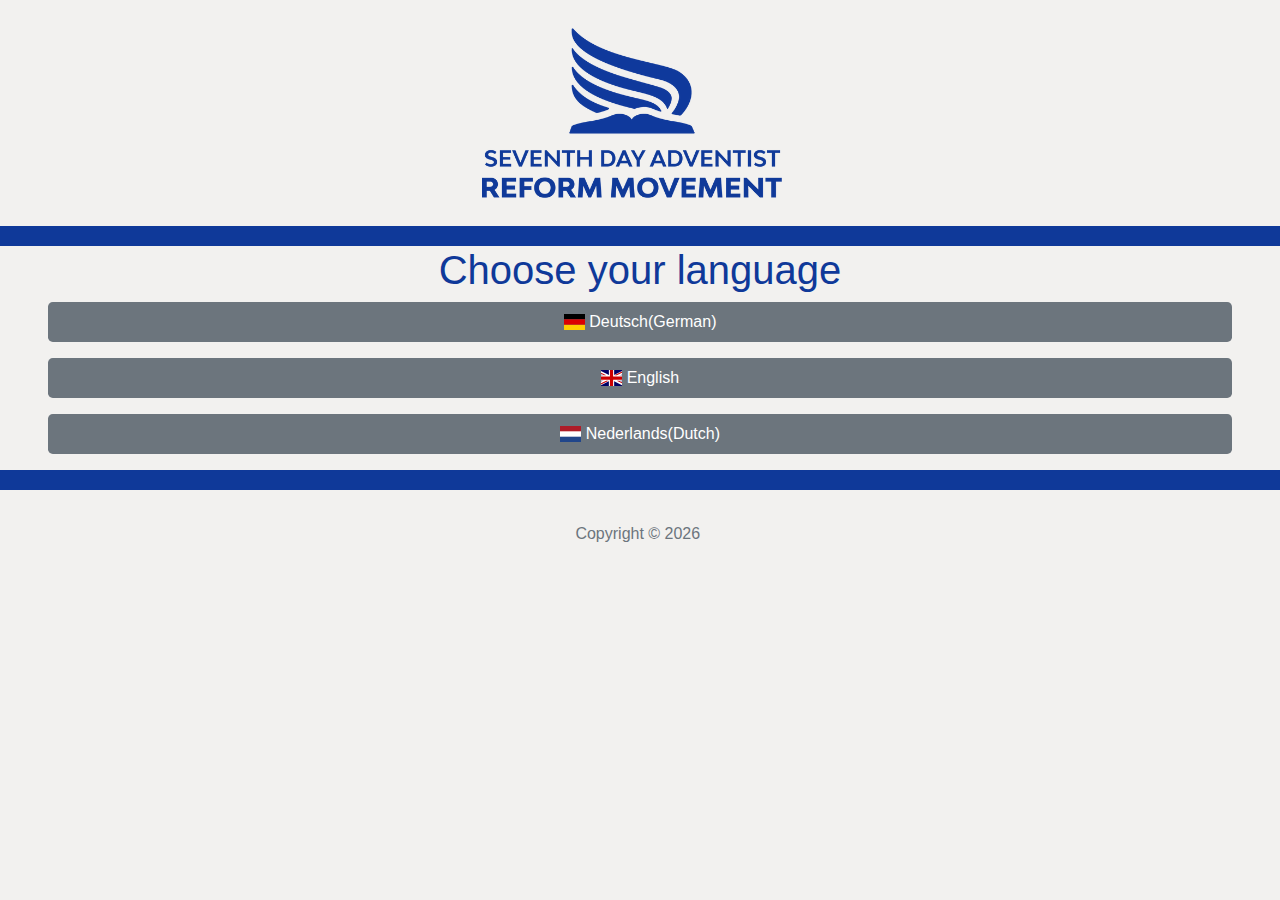
<file: index.html>
<!doctype html><html lang=en-us><head><meta name=generator content="Hugo 0.101.0"><meta charset=utf-8><meta name=viewport content="width=device-width,initial-scale=1,shrink-to-fit=no"><title>144000.eu</title><link rel=icon type=image/png sizes=801x801 href=/assets/images/variation%20-%2005.png><link rel=icon type=image/png sizes=801x801 href=/assets/images/variation%20-%2005.png><link rel=icon type=image/png sizes=801x801 href=/assets/images/variation%20-%2005.png><link rel=icon type=image/png sizes=801x801 href=/assets/images/variation%20-%2005.png><link rel=icon type=image/png sizes=801x801 href=/assets/images/variation%20-%2005.png><link rel=stylesheet href=/assets/bootstrap/css/bootstrap.min.css><link rel=stylesheet href=/assets/css/Footer-Clean-icons.css><link rel=stylesheet href=/assets/css/Hero-Carousel-images.css><link rel=stylesheet href=/assets/css/Logo.css><link rel=stylesheet href=/assets/css/styles.css><link rel=stylesheet href=/assets/css/fontawesome/all.css><link rel=stylesheet href=/assets/css/nato/style.css><link rel=stylesheet href=/assets/flag-icons/css/flag-icon.css></head><body class=text-primary style=background:#f2f1ef;--bs-primary:#0f3999;--bs-primary-rgb:15,57,153;--bs-secondary:#7e7e82;--bs-secondary-rgb:126,126,130;--bs-success:#efd19f;--bs-success-rgb:239,209,159;--bs-body-color:#0A245E;--bs-dark:#0A245E;--bs-dark-rgb:10,36,94;--bs-light:#F2F1EF;--bs-light-rgb:242,241,239;--bs-body-bg:#F2F1EF;color:var(--bs-primary)><header><nav class="navbar navbar-light navbar-expand-md justify-content-center"><a class=navbar-brand href=/><img src=/assets/images/Logo.png></a></nav></header><section style=background:var(--bs-primary);height:20px></section><div id=content><div class="d-flex justify-content-around list-group text-center"><h1 id=choose-your-language>Choose your language</h1><div class="languages d-flex flex-column w-100 px-5 mb-3"><a href=/de class="btn-secondary rounded-3 text-white text-decoration-none p-2"><span class="flag-icon flag-icon-deu"></span>
Deutsch(German)</a>
<a href=/en class="btn-secondary rounded-3 text-white text-decoration-none p-2"><span class="flag-icon flag-icon-gbr"></span>
English</a>
<a href=/nl class="btn-secondary rounded-3 text-white text-decoration-none p-2"><span class="flag-icon flag-icon-nld"></span>
Nederlands(Dutch)</a></div></div></div><section style=background:var(--bs-primary);height:20px></section><footer class="text-center py-4" style=margin-bottom:0><p class="text-muted my-2">Copyright&nbsp;©
<script type=text/javascript>var dt=new Date;document.write(dt.getFullYear())</script>&nbsp;</p></footer><script src=/assets/js/jquery.min.js></script>
<script src=/assets/bootstrap/js/bootstrap.min.js></script>
<script>var tooltipTriggerList=[].slice.call(document.querySelectorAll('[data-bs-toggle="tooltip"]')),tooltipList=tooltipTriggerList.map(function(e){return new bootstrap.Tooltip(e)})</script></body></html>
</file>
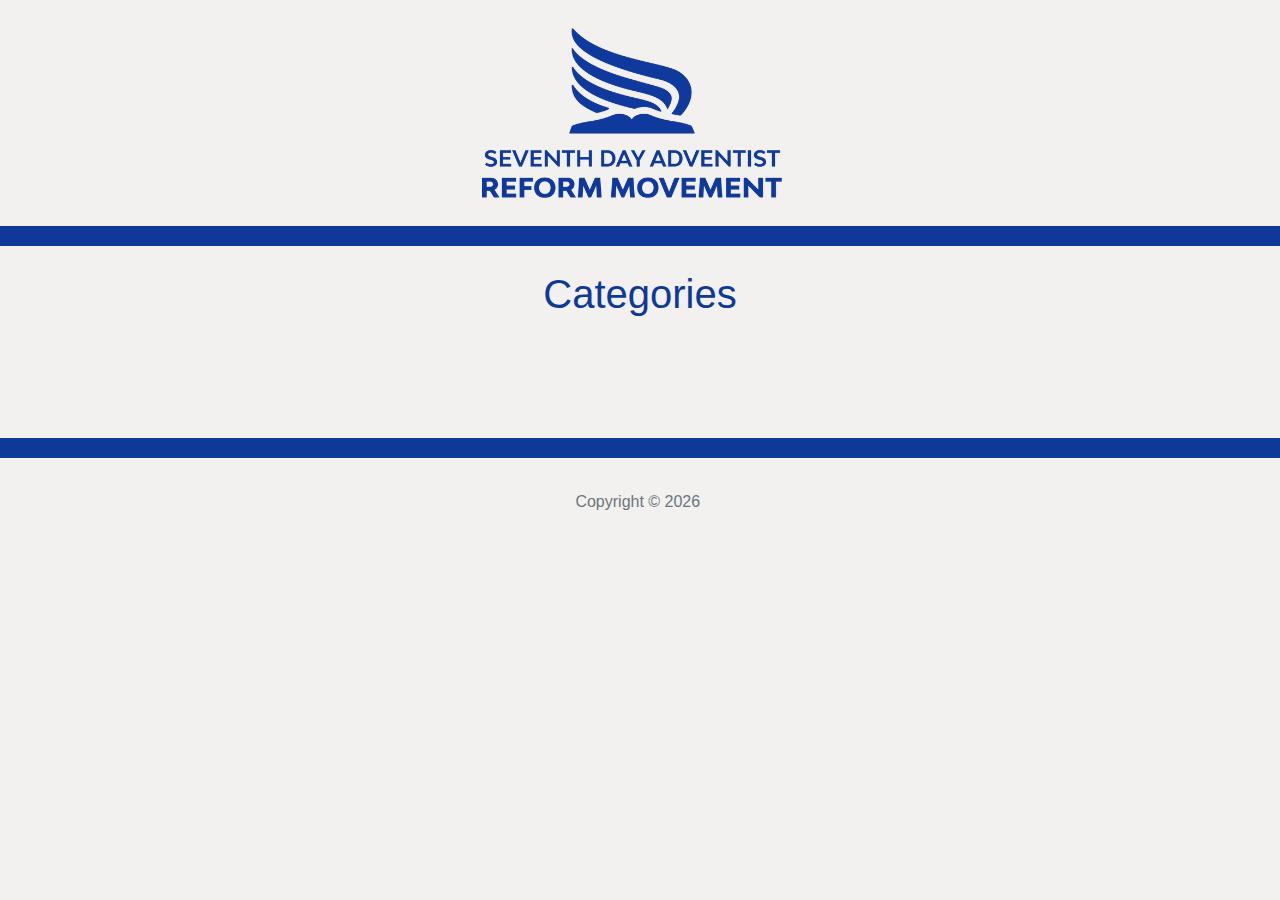
<file: categories/index.html>
<!doctype html><html lang=en-us><head><meta charset=utf-8><meta name=viewport content="width=device-width,initial-scale=1,shrink-to-fit=no"><title>144000.eu</title><link rel=icon type=image/png sizes=801x801 href=/assets/images/variation%20-%2005.png><link rel=icon type=image/png sizes=801x801 href=/assets/images/variation%20-%2005.png><link rel=icon type=image/png sizes=801x801 href=/assets/images/variation%20-%2005.png><link rel=icon type=image/png sizes=801x801 href=/assets/images/variation%20-%2005.png><link rel=icon type=image/png sizes=801x801 href=/assets/images/variation%20-%2005.png><link rel=stylesheet href=/assets/bootstrap/css/bootstrap.min.css><link rel=stylesheet href=/assets/css/Footer-Clean-icons.css><link rel=stylesheet href=/assets/css/Hero-Carousel-images.css><link rel=stylesheet href=/assets/css/Logo.css><link rel=stylesheet href=/assets/css/styles.css><link rel=stylesheet href=/assets/css/fontawesome/all.css><link rel=stylesheet href=/assets/css/nato/style.css><link rel=stylesheet href=/assets/flag-icons/css/flag-icon.css></head><body class=text-primary style=background:#f2f1ef;--bs-primary:#0f3999;--bs-primary-rgb:15,57,153;--bs-secondary:#7e7e82;--bs-secondary-rgb:126,126,130;--bs-success:#efd19f;--bs-success-rgb:239,209,159;--bs-body-color:#0A245E;--bs-dark:#0A245E;--bs-dark-rgb:10,36,94;--bs-light:#F2F1EF;--bs-light-rgb:242,241,239;--bs-body-bg:#F2F1EF;color:var(--bs-primary)><header><nav class="navbar navbar-light navbar-expand-md justify-content-center"><a class=navbar-brand href=/><img src=/assets/images/Logo.png></a></nav></header><section style=background:var(--bs-primary);height:20px></section><section><div class="container d-flex mt-4 justify-content-center"><h1>Categories</h1></div></section><section><div class="container py-4 d-flex flex-column align-items-between py-xl-5"><div class="row d-flex flex-row justify-content-around"><ul class=lang-links></ul></div></div></section><section style=background:var(--bs-primary);height:20px></section><footer class="text-center py-4" style=margin-bottom:0><p class="text-muted my-2">Copyright&nbsp;©
<script type=text/javascript>var dt=new Date;document.write(dt.getFullYear())</script>&nbsp;</p></footer><script src=/assets/js/jquery.min.js></script>
<script src=/assets/bootstrap/js/bootstrap.min.js></script>
<script>var tooltipTriggerList=[].slice.call(document.querySelectorAll('[data-bs-toggle="tooltip"]')),tooltipList=tooltipTriggerList.map(function(e){return new bootstrap.Tooltip(e)})</script></body></html>
</file>
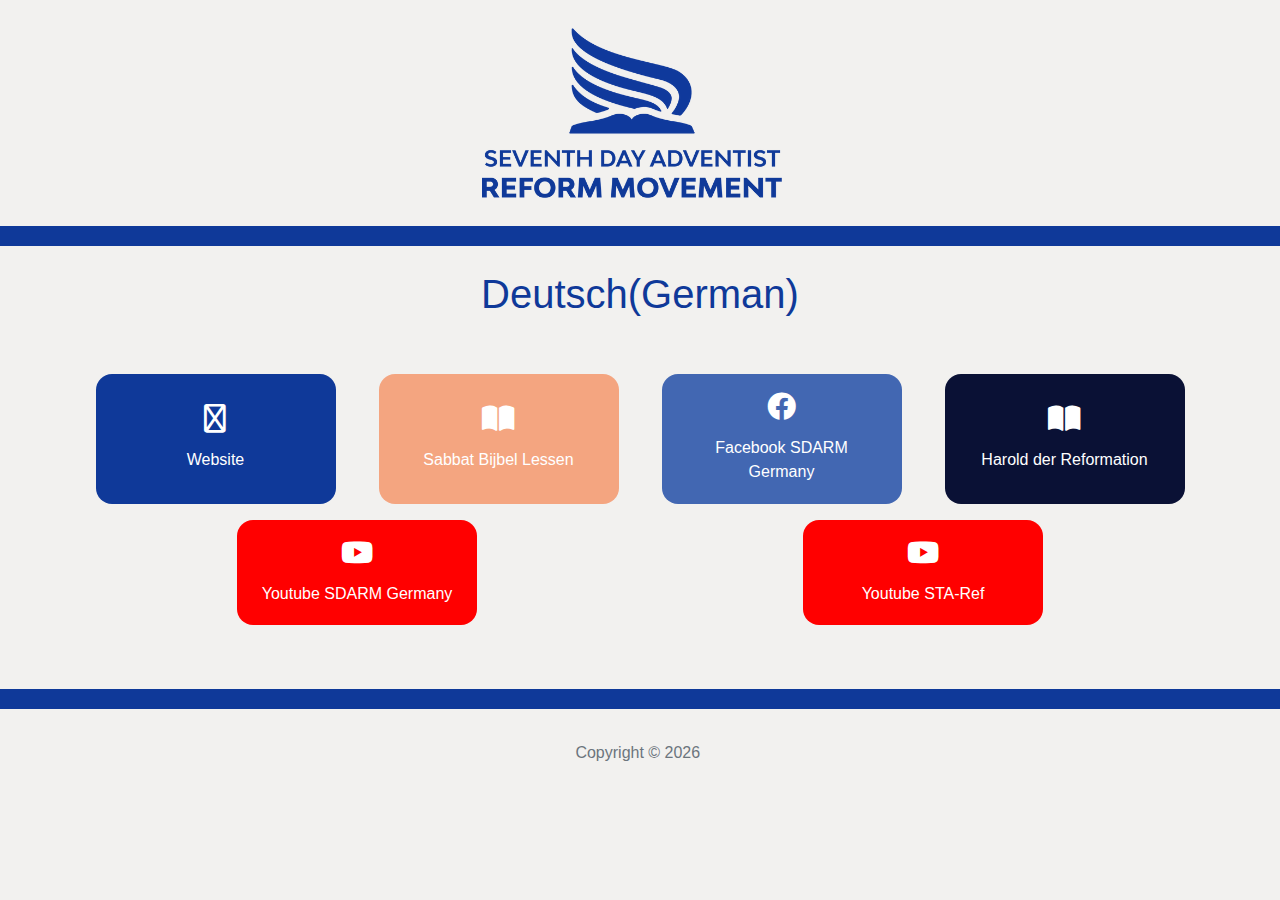
<file: de/index.html>
<!doctype html><html lang=en-us><head><meta charset=utf-8><meta name=viewport content="width=device-width,initial-scale=1,shrink-to-fit=no"><title>144000.eu</title><link rel=icon type=image/png sizes=801x801 href=/assets/images/variation%20-%2005.png><link rel=icon type=image/png sizes=801x801 href=/assets/images/variation%20-%2005.png><link rel=icon type=image/png sizes=801x801 href=/assets/images/variation%20-%2005.png><link rel=icon type=image/png sizes=801x801 href=/assets/images/variation%20-%2005.png><link rel=icon type=image/png sizes=801x801 href=/assets/images/variation%20-%2005.png><link rel=stylesheet href=/assets/bootstrap/css/bootstrap.min.css><link rel=stylesheet href=/assets/css/Footer-Clean-icons.css><link rel=stylesheet href=/assets/css/Hero-Carousel-images.css><link rel=stylesheet href=/assets/css/Logo.css><link rel=stylesheet href=/assets/css/styles.css><link rel=stylesheet href=/assets/css/fontawesome/all.css><link rel=stylesheet href=/assets/css/nato/style.css><link rel=stylesheet href=/assets/flag-icons/css/flag-icon.css></head><body class=text-primary style=background:#f2f1ef;--bs-primary:#0f3999;--bs-primary-rgb:15,57,153;--bs-secondary:#7e7e82;--bs-secondary-rgb:126,126,130;--bs-success:#efd19f;--bs-success-rgb:239,209,159;--bs-body-color:#0A245E;--bs-dark:#0A245E;--bs-dark-rgb:10,36,94;--bs-light:#F2F1EF;--bs-light-rgb:242,241,239;--bs-body-bg:#F2F1EF;color:var(--bs-primary)><header><nav class="navbar navbar-light navbar-expand-md justify-content-center"><a class=navbar-brand href=/><img src=/assets/images/Logo.png></a></nav></header><section style=background:var(--bs-primary);height:20px></section><section><div class="container d-flex mt-4 justify-content-center"><h1>Deutsch(German)</h1></div></section><section><div class="container py-4 d-flex flex-column align-items-between py-xl-5"><div class="row d-flex flex-row justify-content-around"><ul class=lang-links><li class="website d-flex justify-content-center align-items-center"><a href=https://sta-ref.de class="d-flex flex-column text-center" target=_blank><i class="fa-regular fa-house"></i>Website</a></li><li class="sbl d-flex justify-content-center align-items-center"><a href=https://sta-ref.de/publikationen/sabbatschullektionen/ class="d-flex flex-column text-center" target=_blank><i class="fa-solid fa-book-open"></i>Sabbat Bijbel Lessen</a></li><li class="facebook d-flex justify-content-center align-items-center"><a href=https://www.facebook.com/sdarmgermany/ class="d-flex flex-column text-center" target=_blank><i class="fa-brands fa-facebook"></i>Facebook SDARM Germany</a></li><li class="rn d-flex justify-content-center align-items-center"><a href=https://sta-ref.de/publikationen/herold-der-reformation/ class="d-flex flex-column text-center" target=_blank><i class="fa-solid fa-book-open"></i>Harold der Reformation</a></li><li class="youtube d-flex justify-content-center align-items-center"><a href=https://www.youtube.com/@SDARMGermany class="d-flex flex-column text-center" target=_blank><i class="fa-brands fa-youtube"></i>Youtube SDARM Germany</a></li><li class="youtube d-flex justify-content-center align-items-center"><a href=https://www.youtube.com/channel/UCFkkHstCqTgqUZDfa9c-xZg/videos class="d-flex flex-column text-center" target=_blank><i class="fa-brands fa-youtube"></i>Youtube STA-Ref</a></li></ul></div></div></section><section style=background:var(--bs-primary);height:20px></section><footer class="text-center py-4" style=margin-bottom:0><p class="text-muted my-2">Copyright&nbsp;©
<script type=text/javascript>var dt=new Date;document.write(dt.getFullYear())</script>&nbsp;</p></footer><script src=/assets/js/jquery.min.js></script>
<script src=/assets/bootstrap/js/bootstrap.min.js></script>
<script>var tooltipTriggerList=[].slice.call(document.querySelectorAll('[data-bs-toggle="tooltip"]')),tooltipList=tooltipTriggerList.map(function(e){return new bootstrap.Tooltip(e)})</script></body></html>
</file>
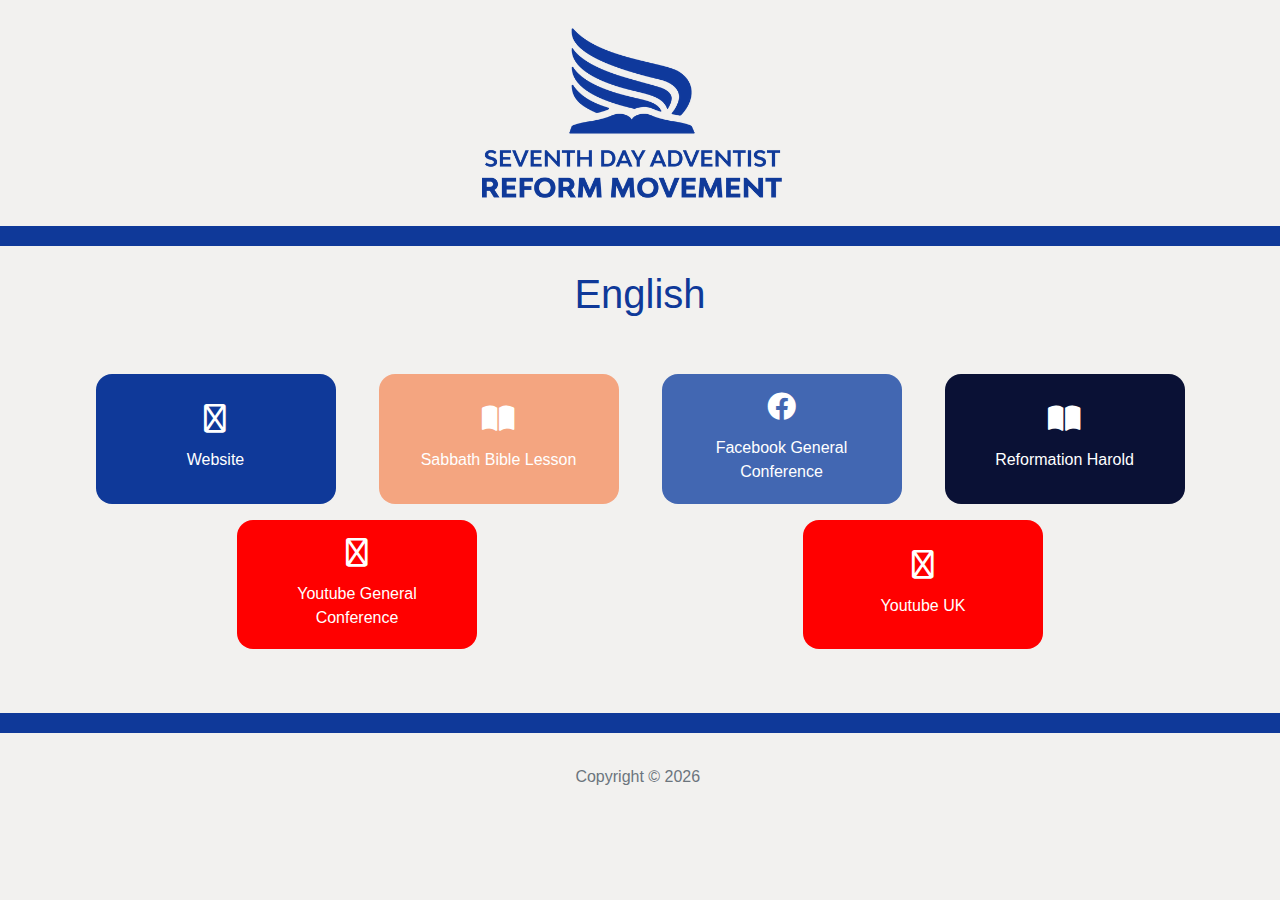
<file: en/index.html>
<!doctype html><html lang=en-us><head><meta charset=utf-8><meta name=viewport content="width=device-width,initial-scale=1,shrink-to-fit=no"><title>144000.eu</title><link rel=icon type=image/png sizes=801x801 href=/assets/images/variation%20-%2005.png><link rel=icon type=image/png sizes=801x801 href=/assets/images/variation%20-%2005.png><link rel=icon type=image/png sizes=801x801 href=/assets/images/variation%20-%2005.png><link rel=icon type=image/png sizes=801x801 href=/assets/images/variation%20-%2005.png><link rel=icon type=image/png sizes=801x801 href=/assets/images/variation%20-%2005.png><link rel=stylesheet href=/assets/bootstrap/css/bootstrap.min.css><link rel=stylesheet href=/assets/css/Footer-Clean-icons.css><link rel=stylesheet href=/assets/css/Hero-Carousel-images.css><link rel=stylesheet href=/assets/css/Logo.css><link rel=stylesheet href=/assets/css/styles.css><link rel=stylesheet href=/assets/css/fontawesome/all.css><link rel=stylesheet href=/assets/css/nato/style.css><link rel=stylesheet href=/assets/flag-icons/css/flag-icon.css></head><body class=text-primary style=background:#f2f1ef;--bs-primary:#0f3999;--bs-primary-rgb:15,57,153;--bs-secondary:#7e7e82;--bs-secondary-rgb:126,126,130;--bs-success:#efd19f;--bs-success-rgb:239,209,159;--bs-body-color:#0A245E;--bs-dark:#0A245E;--bs-dark-rgb:10,36,94;--bs-light:#F2F1EF;--bs-light-rgb:242,241,239;--bs-body-bg:#F2F1EF;color:var(--bs-primary)><header><nav class="navbar navbar-light navbar-expand-md justify-content-center"><a class=navbar-brand href=/><img src=/assets/images/Logo.png></a></nav></header><section style=background:var(--bs-primary);height:20px></section><section><div class="container d-flex mt-4 justify-content-center"><h1>English</h1></div></section><section><div class="container py-4 d-flex flex-column align-items-between py-xl-5"><div class="row d-flex flex-row justify-content-around"><ul class=lang-links><li class="website d-flex justify-content-center align-items-center"><a href=https://sdarmuk.org class="d-flex flex-column text-center" target=_blank><i class="fa-regular fa-house"></i>Website</a></li><li class="sbl d-flex justify-content-center align-items-center"><a href=https://sdarm.org/publications/periodicals/sbl/en/ class="d-flex flex-column text-center" target=_blank><i class="fa-solid fa-book-open"></i>Sabbath Bible Lesson</a></li><li class="facebook d-flex justify-content-center align-items-center"><a href=https://www.facebook.com/sdarmchurch class="d-flex flex-column text-center" target=_blank><i class="fa-brands fa-facebook"></i>Facebook General Conference</a></li><li class="rn d-flex justify-content-center align-items-center"><a href=https://sdarm.org/publications/periodicals/rmrh class="d-flex flex-column text-center" target=_blank><i class="fa-solid fa-book-open"></i>Reformation Harold</a></li><li class="youtube d-flex justify-content-center align-items-center"><a href=https://www.youtube.com/@SDARMChurch class="d-flex flex-column text-center" target=_blank><i class="fa-regular fa-house"></i>Youtube General Conference</a></li><li class="youtube d-flex justify-content-center align-items-center"><a href=https://www.youtube.com/@britishfieldsdarm3494 class="d-flex flex-column text-center" target=_blank><i class="fa-regular fa-house"></i>Youtube UK</a></li></ul></div></div></section><section style=background:var(--bs-primary);height:20px></section><footer class="text-center py-4" style=margin-bottom:0><p class="text-muted my-2">Copyright&nbsp;©
<script type=text/javascript>var dt=new Date;document.write(dt.getFullYear())</script>&nbsp;</p></footer><script src=/assets/js/jquery.min.js></script>
<script src=/assets/bootstrap/js/bootstrap.min.js></script>
<script>var tooltipTriggerList=[].slice.call(document.querySelectorAll('[data-bs-toggle="tooltip"]')),tooltipList=tooltipTriggerList.map(function(e){return new bootstrap.Tooltip(e)})</script></body></html>
</file>
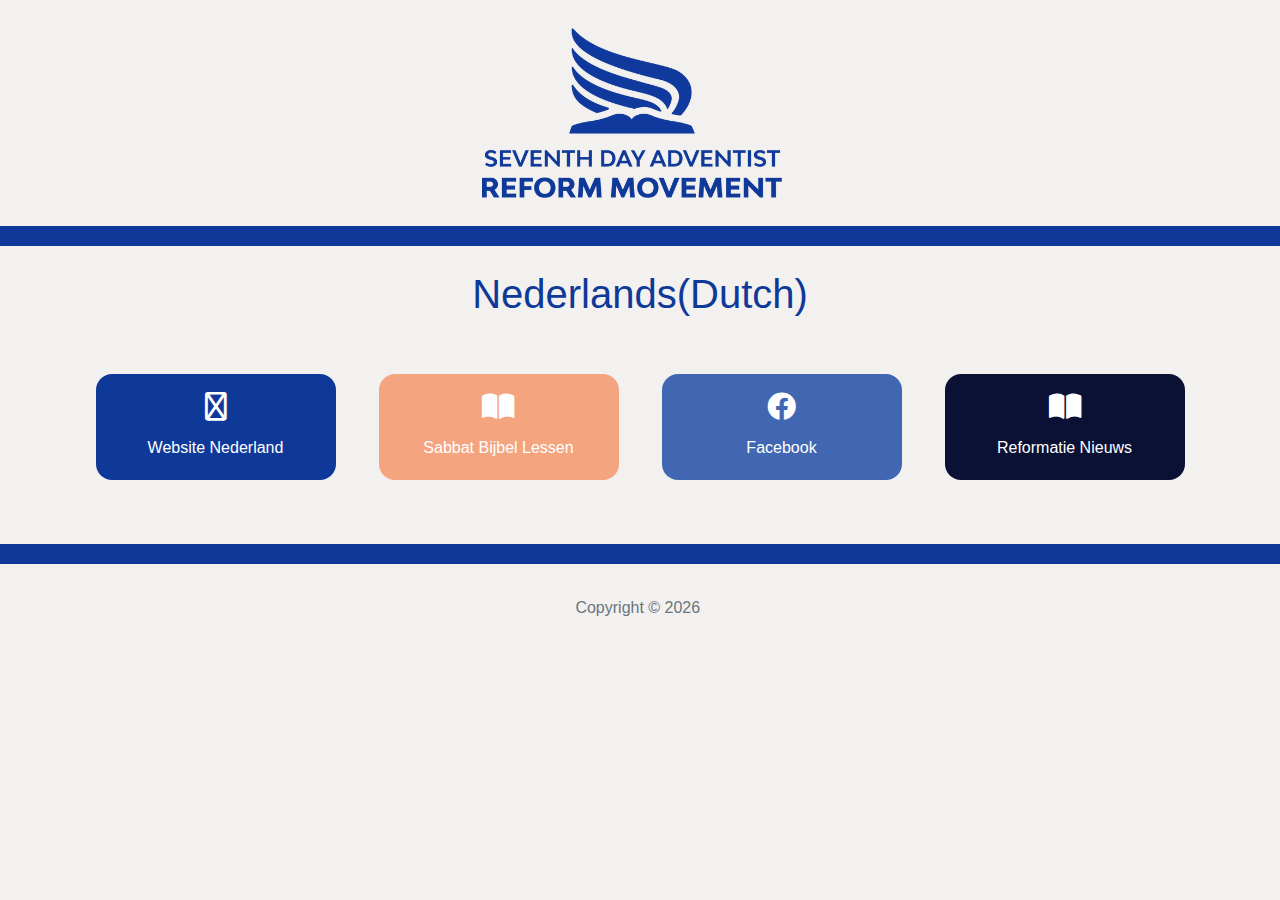
<file: nl/index.html>
<!doctype html><html lang=en-us><head><meta charset=utf-8><meta name=viewport content="width=device-width,initial-scale=1,shrink-to-fit=no"><title>144000.eu</title><link rel=icon type=image/png sizes=801x801 href=/assets/images/variation%20-%2005.png><link rel=icon type=image/png sizes=801x801 href=/assets/images/variation%20-%2005.png><link rel=icon type=image/png sizes=801x801 href=/assets/images/variation%20-%2005.png><link rel=icon type=image/png sizes=801x801 href=/assets/images/variation%20-%2005.png><link rel=icon type=image/png sizes=801x801 href=/assets/images/variation%20-%2005.png><link rel=stylesheet href=/assets/bootstrap/css/bootstrap.min.css><link rel=stylesheet href=/assets/css/Footer-Clean-icons.css><link rel=stylesheet href=/assets/css/Hero-Carousel-images.css><link rel=stylesheet href=/assets/css/Logo.css><link rel=stylesheet href=/assets/css/styles.css><link rel=stylesheet href=/assets/css/fontawesome/all.css><link rel=stylesheet href=/assets/css/nato/style.css><link rel=stylesheet href=/assets/flag-icons/css/flag-icon.css></head><body class=text-primary style=background:#f2f1ef;--bs-primary:#0f3999;--bs-primary-rgb:15,57,153;--bs-secondary:#7e7e82;--bs-secondary-rgb:126,126,130;--bs-success:#efd19f;--bs-success-rgb:239,209,159;--bs-body-color:#0A245E;--bs-dark:#0A245E;--bs-dark-rgb:10,36,94;--bs-light:#F2F1EF;--bs-light-rgb:242,241,239;--bs-body-bg:#F2F1EF;color:var(--bs-primary)><header><nav class="navbar navbar-light navbar-expand-md justify-content-center"><a class=navbar-brand href=/><img src=/assets/images/Logo.png></a></nav></header><section style=background:var(--bs-primary);height:20px></section><section><div class="container d-flex mt-4 justify-content-center"><h1>Nederlands(Dutch)</h1></div></section><section><div class="container py-4 d-flex flex-column align-items-between py-xl-5"><div class="row d-flex flex-row justify-content-around"><ul class=lang-links><li class="website d-flex justify-content-center align-items-center"><a href=https://zda-ref.nl class="d-flex flex-column text-center" target=_blank><i class="fa-regular fa-house"></i>Website Nederland</a></li><li class="sbl d-flex justify-content-center align-items-center"><a href=https://zda-ref.nl/sabbat_bijbel_lessen class="d-flex flex-column text-center" target=_blank><i class="fa-solid fa-book-open"></i>Sabbat Bijbel Lessen</a></li><li class="facebook d-flex justify-content-center align-items-center"><a href=https://www.facebook.com/zda-ref/ class="d-flex flex-column text-center" target=_blank><i class="fa-brands fa-facebook"></i>Facebook</a></li><li class="rn d-flex justify-content-center align-items-center"><a href=https://zda-ref.nl/reformatie_nieuws class="d-flex flex-column text-center" target=_blank><i class="fa-solid fa-book-open"></i>Reformatie Nieuws</a></li></ul></div></div></section><section style=background:var(--bs-primary);height:20px></section><footer class="text-center py-4" style=margin-bottom:0><p class="text-muted my-2">Copyright&nbsp;©
<script type=text/javascript>var dt=new Date;document.write(dt.getFullYear())</script>&nbsp;</p></footer><script src=/assets/js/jquery.min.js></script>
<script src=/assets/bootstrap/js/bootstrap.min.js></script>
<script>var tooltipTriggerList=[].slice.call(document.querySelectorAll('[data-bs-toggle="tooltip"]')),tooltipList=tooltipTriggerList.map(function(e){return new bootstrap.Tooltip(e)})</script></body></html>
</file>
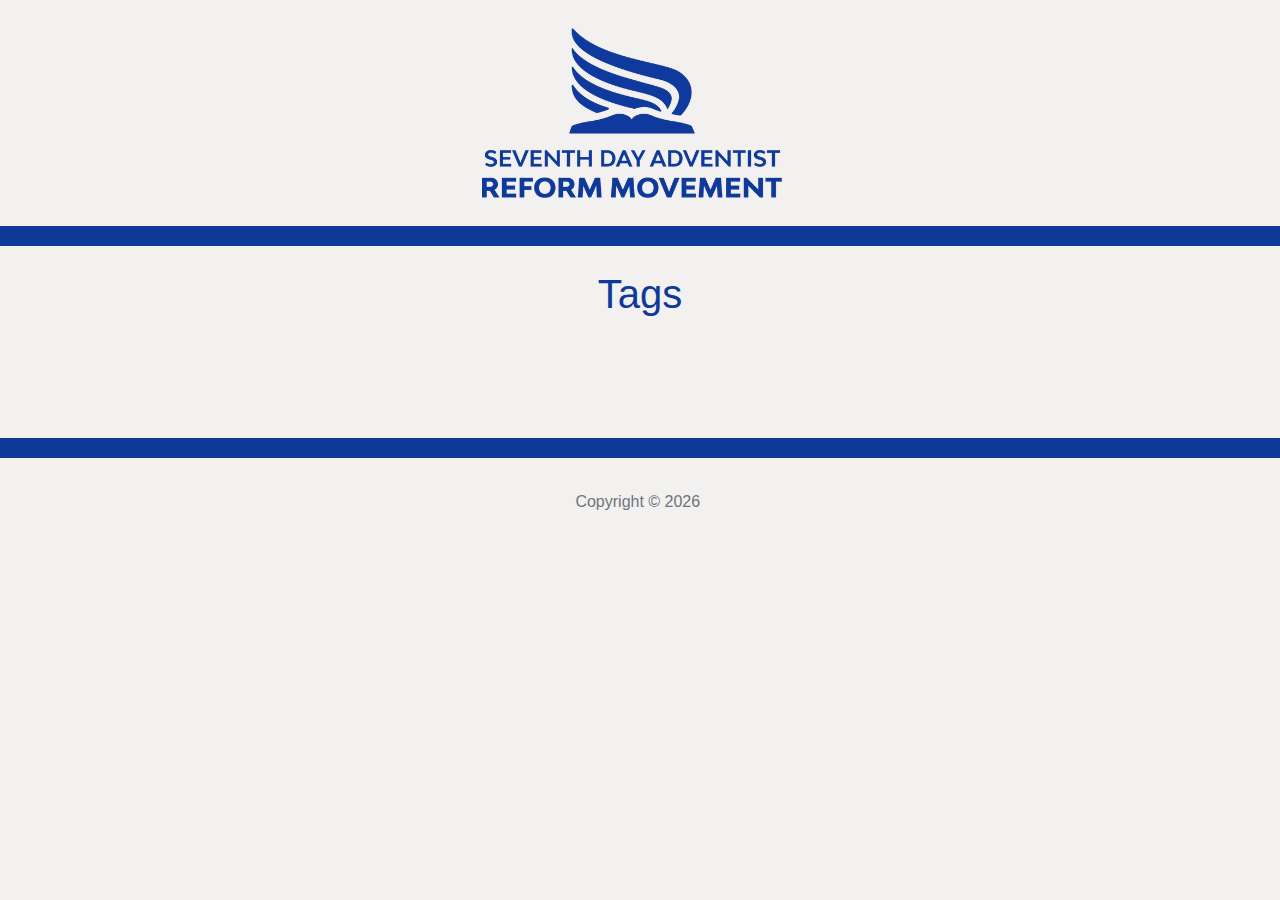
<file: tags/index.html>
<!doctype html><html lang=en-us><head><meta charset=utf-8><meta name=viewport content="width=device-width,initial-scale=1,shrink-to-fit=no"><title>144000.eu</title><link rel=icon type=image/png sizes=801x801 href=/assets/images/variation%20-%2005.png><link rel=icon type=image/png sizes=801x801 href=/assets/images/variation%20-%2005.png><link rel=icon type=image/png sizes=801x801 href=/assets/images/variation%20-%2005.png><link rel=icon type=image/png sizes=801x801 href=/assets/images/variation%20-%2005.png><link rel=icon type=image/png sizes=801x801 href=/assets/images/variation%20-%2005.png><link rel=stylesheet href=/assets/bootstrap/css/bootstrap.min.css><link rel=stylesheet href=/assets/css/Footer-Clean-icons.css><link rel=stylesheet href=/assets/css/Hero-Carousel-images.css><link rel=stylesheet href=/assets/css/Logo.css><link rel=stylesheet href=/assets/css/styles.css><link rel=stylesheet href=/assets/css/fontawesome/all.css><link rel=stylesheet href=/assets/css/nato/style.css><link rel=stylesheet href=/assets/flag-icons/css/flag-icon.css></head><body class=text-primary style=background:#f2f1ef;--bs-primary:#0f3999;--bs-primary-rgb:15,57,153;--bs-secondary:#7e7e82;--bs-secondary-rgb:126,126,130;--bs-success:#efd19f;--bs-success-rgb:239,209,159;--bs-body-color:#0A245E;--bs-dark:#0A245E;--bs-dark-rgb:10,36,94;--bs-light:#F2F1EF;--bs-light-rgb:242,241,239;--bs-body-bg:#F2F1EF;color:var(--bs-primary)><header><nav class="navbar navbar-light navbar-expand-md justify-content-center"><a class=navbar-brand href=/><img src=/assets/images/Logo.png></a></nav></header><section style=background:var(--bs-primary);height:20px></section><section><div class="container d-flex mt-4 justify-content-center"><h1>Tags</h1></div></section><section><div class="container py-4 d-flex flex-column align-items-between py-xl-5"><div class="row d-flex flex-row justify-content-around"><ul class=lang-links></ul></div></div></section><section style=background:var(--bs-primary);height:20px></section><footer class="text-center py-4" style=margin-bottom:0><p class="text-muted my-2">Copyright&nbsp;©
<script type=text/javascript>var dt=new Date;document.write(dt.getFullYear())</script>&nbsp;</p></footer><script src=/assets/js/jquery.min.js></script>
<script src=/assets/bootstrap/js/bootstrap.min.js></script>
<script>var tooltipTriggerList=[].slice.call(document.querySelectorAll('[data-bs-toggle="tooltip"]')),tooltipList=tooltipTriggerList.map(function(e){return new bootstrap.Tooltip(e)})</script></body></html>
</file>
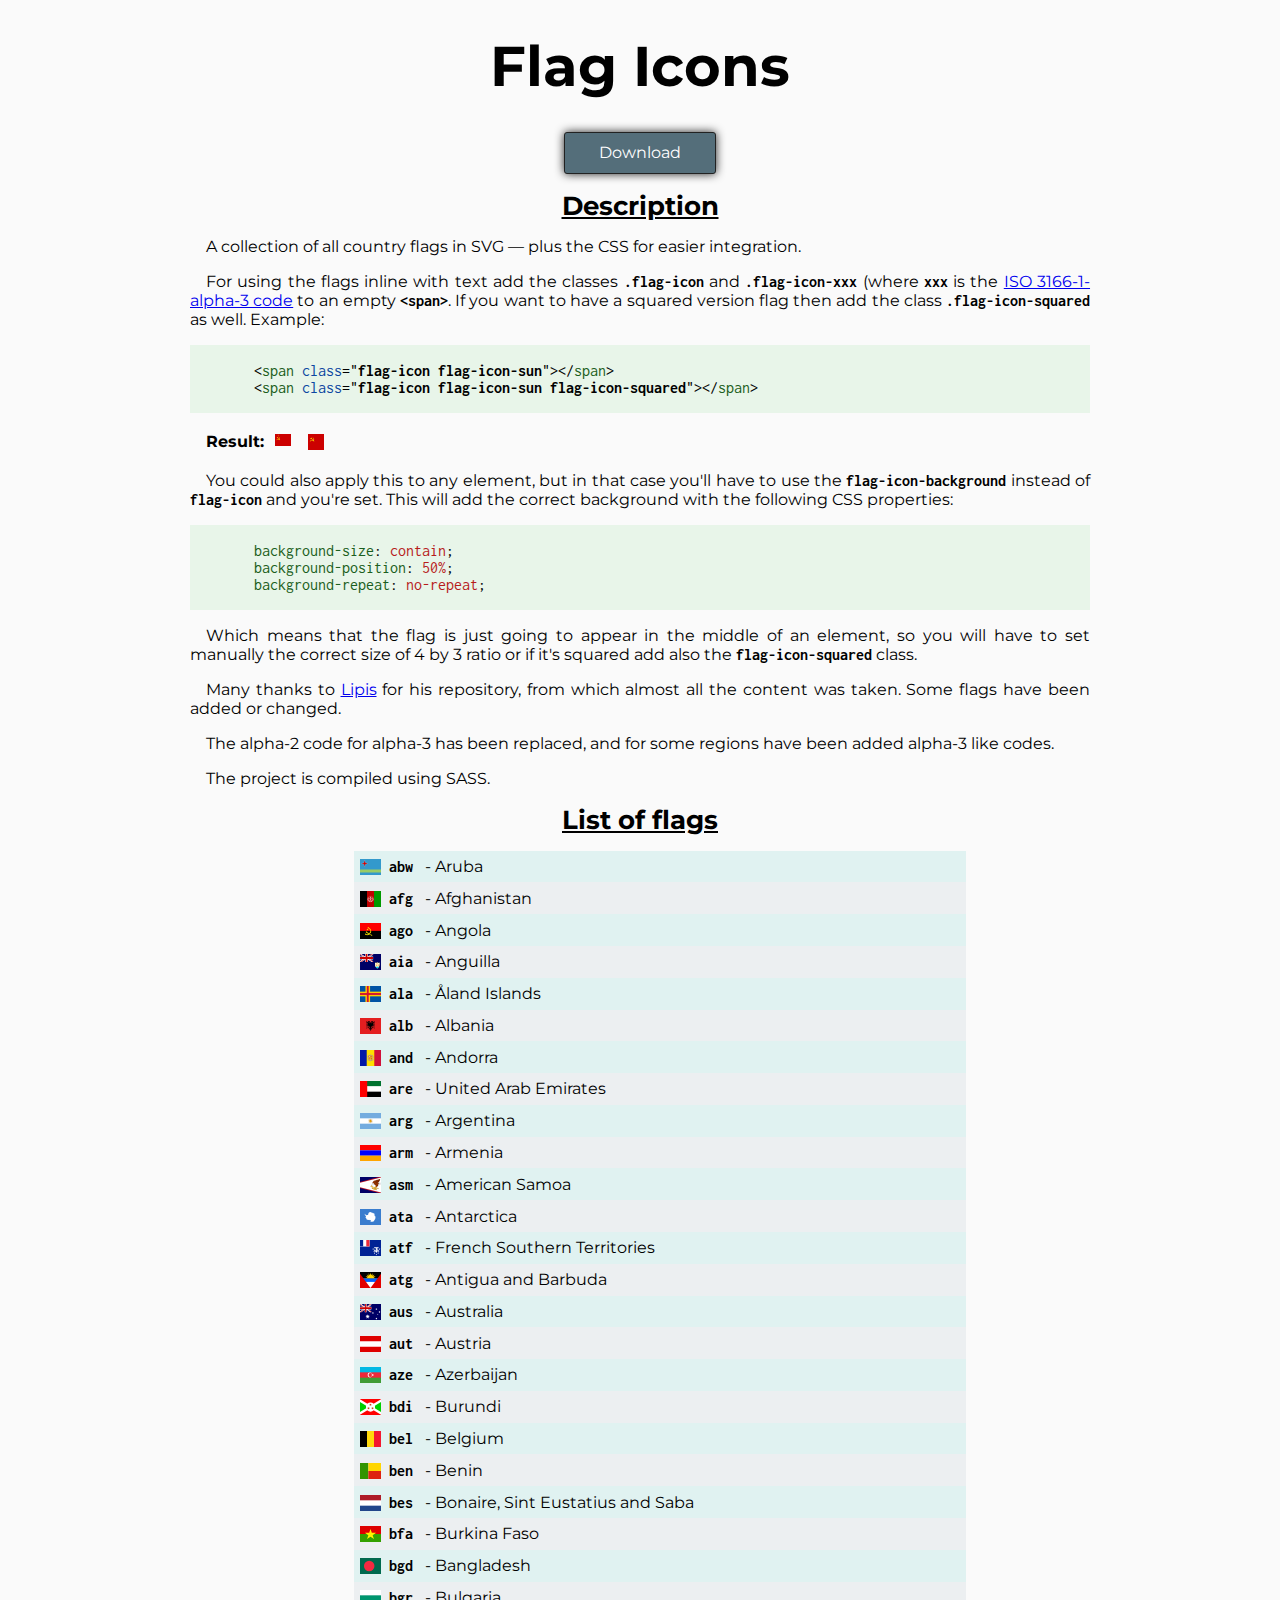
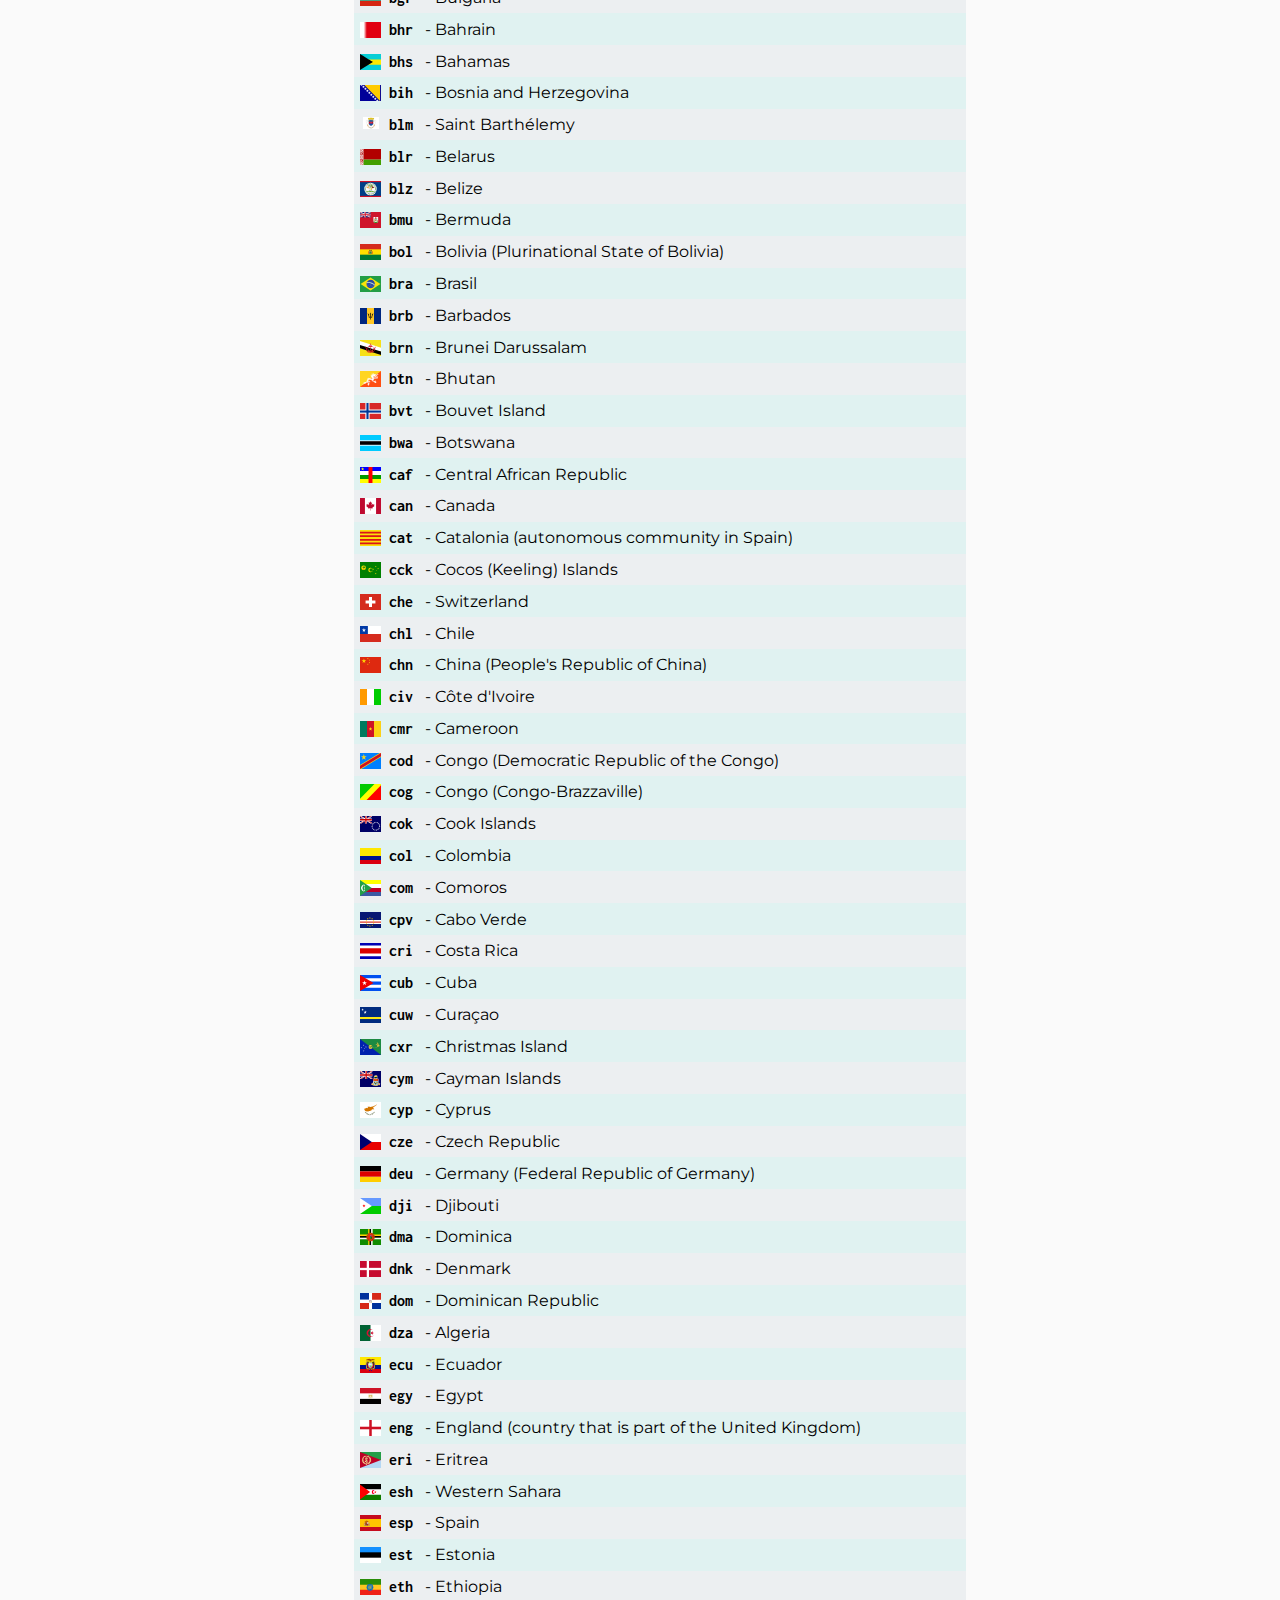
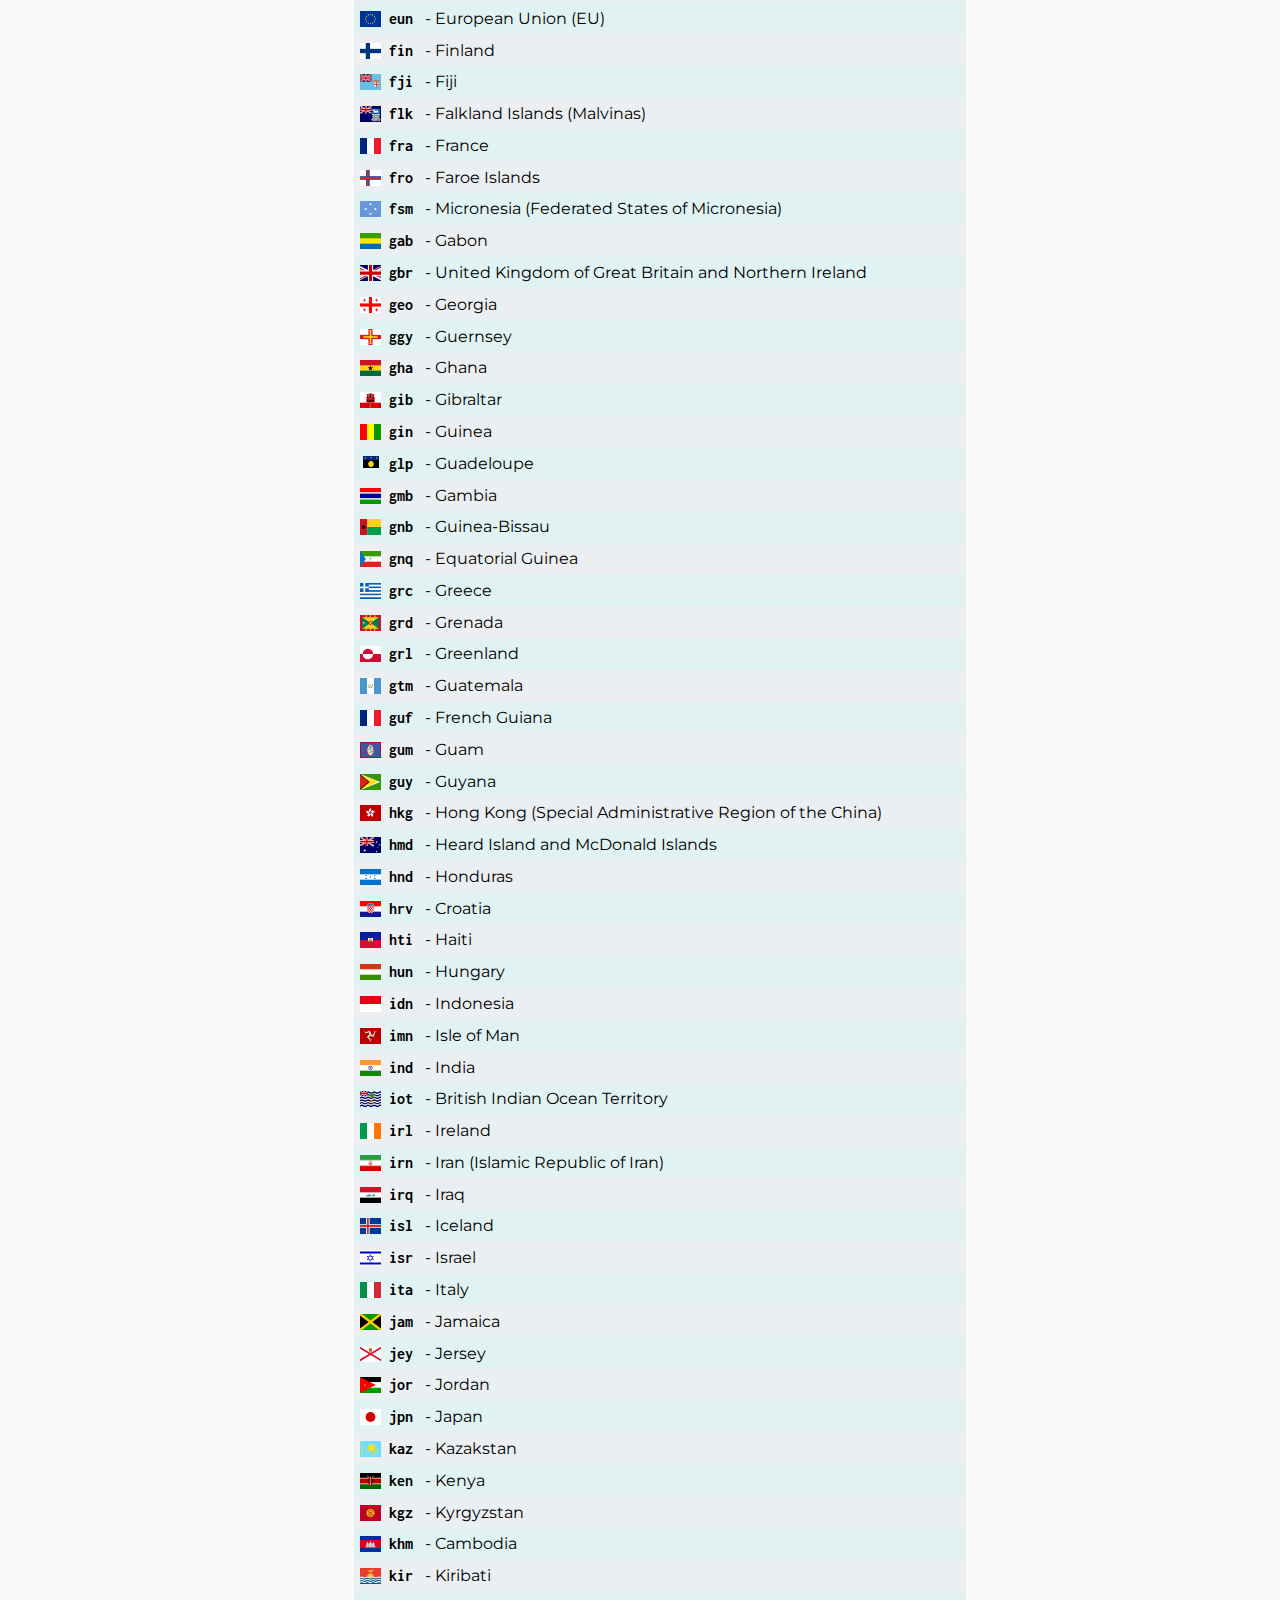
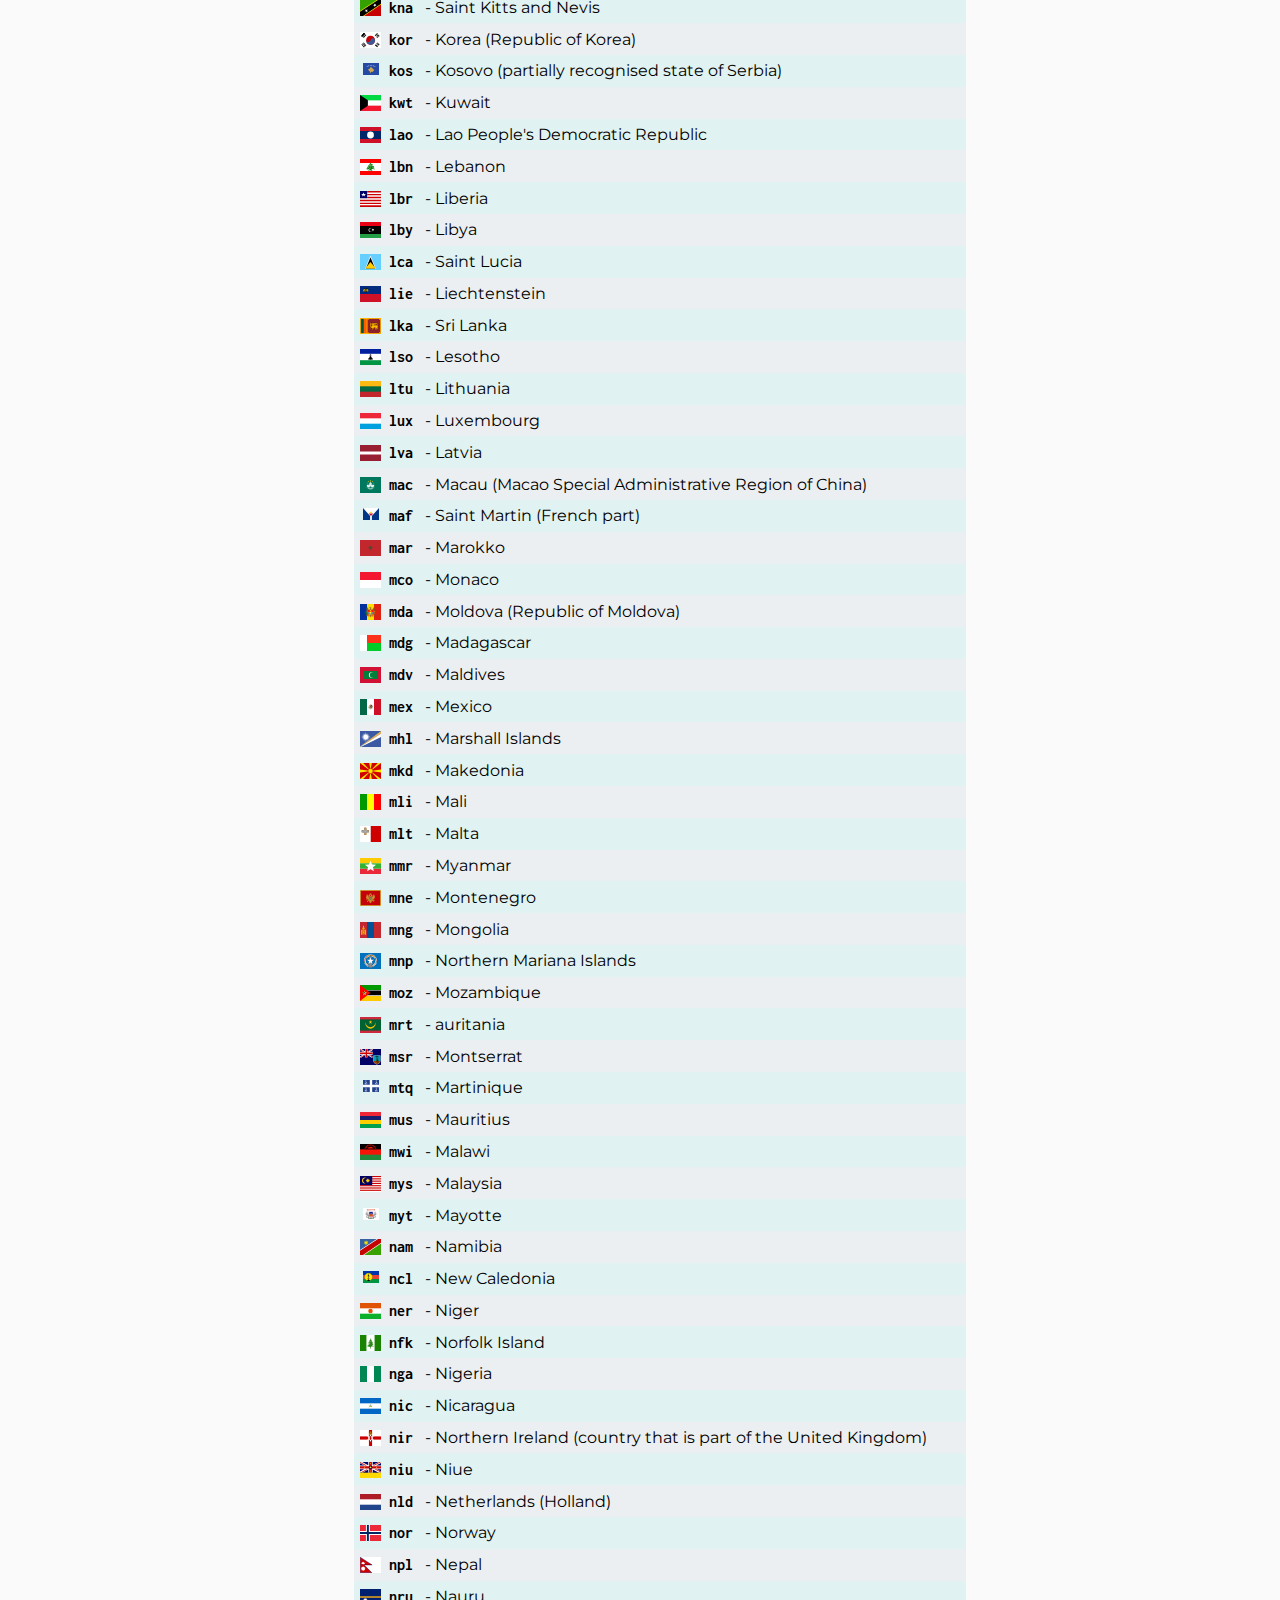
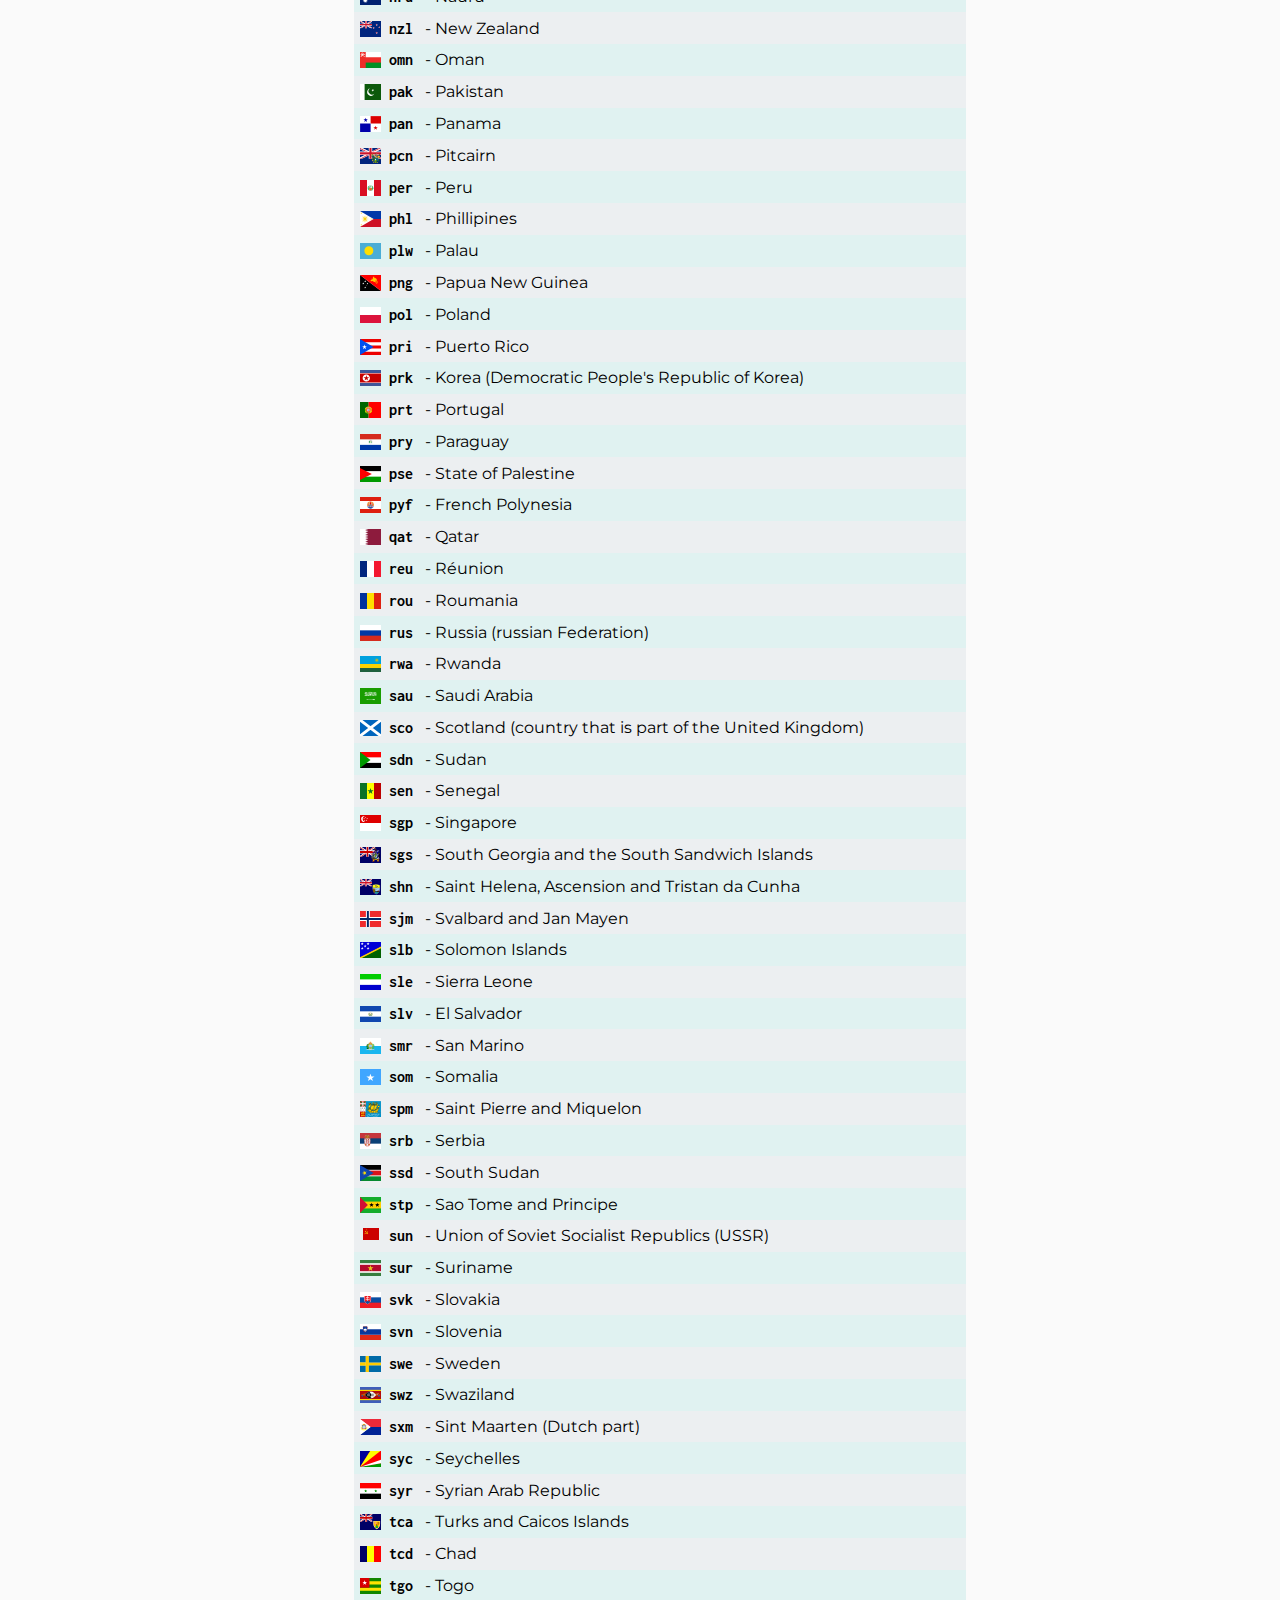
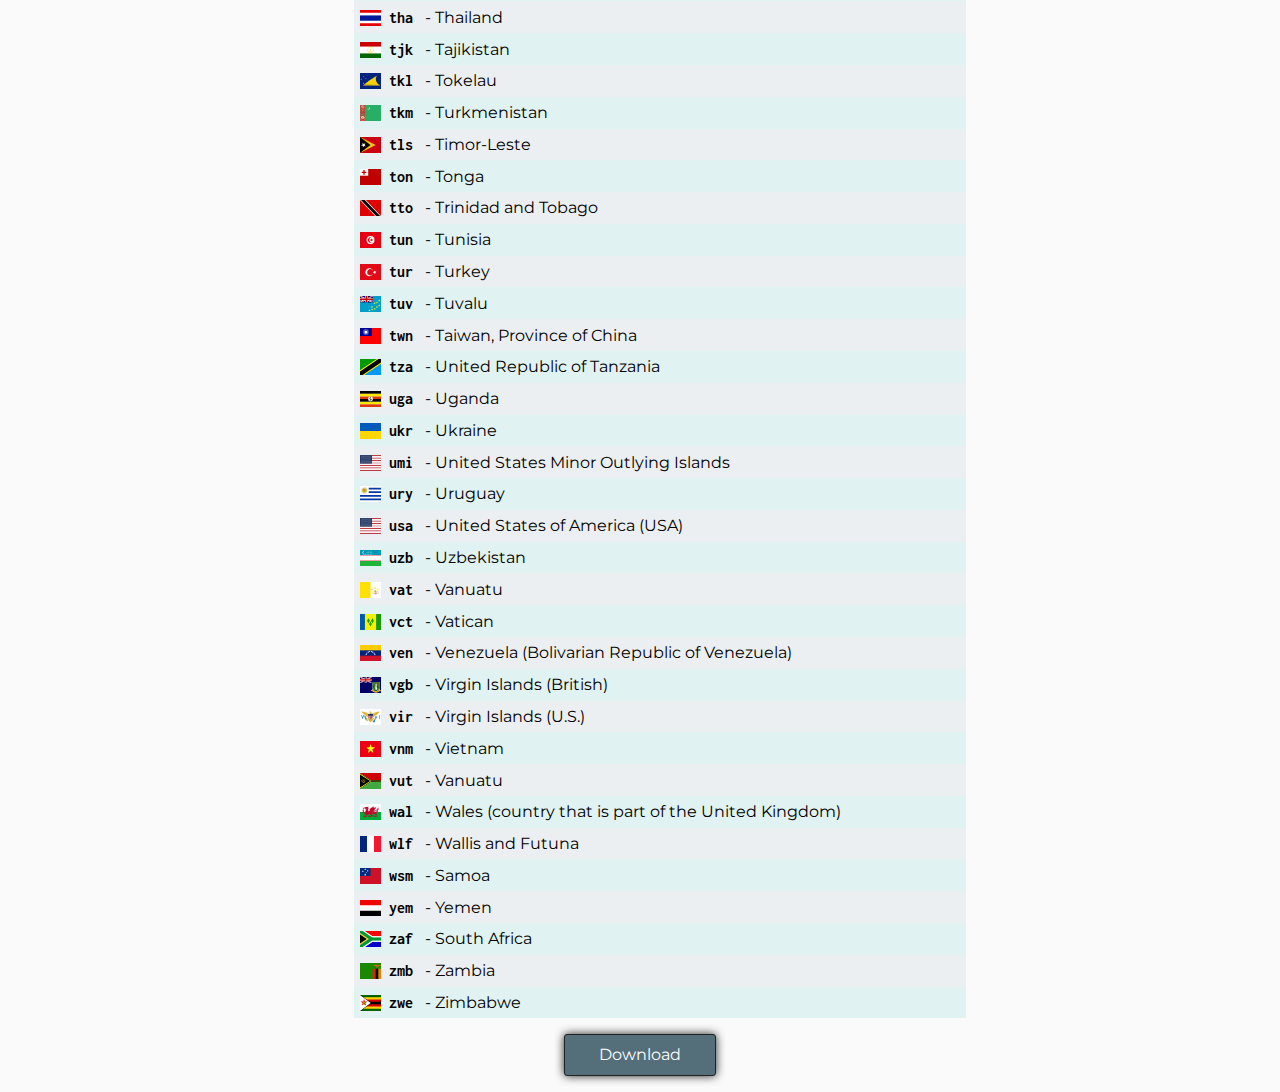
<file: assets/flag-icons/index.html>
<!DOCTYPE html>
<html lang="en">
<head>
  <meta charset="UTF-8">
  <title>Flag Icons</title>
  <!-- <link href="https://fonts.googleapis.com/css?family=Exo+2:400,700&amp;subset=cyrillic" rel="stylesheet">  -->
  <link href="https://fonts.googleapis.com/css?family=Inconsolata:400,700|Montserrat:400,700" rel="stylesheet"> 
  <link rel="stylesheet" href="css/flag-icon.css">
  <style>
    body, html {
      width: 100%;
      margin: 0;
      padding: 0;
      font-family: 'Montserrat', sans-serif;
      background-color: #FAFAFA;
    }
    pre, .code, .cgreen, .cblue, .cred {
      font-family: 'Inconsolata', monospace;
    }
    pre {
      background-color: #E8F5E9;
    }
    .link {
      margin: 1rem auto;
      text-align: center;
      display: block;
      width: 150px;
      height: 40px;
      line-height: 40px;
      text-decoration: none;
      color: #fff;
      border: 1px solid #222;
      border-radius: 3px;
      box-shadow: 0 0 10px 0 #222;
      background-color: #546E7A;
    }
    .link:hover {
      box-shadow: 0 0 7px -2px #222;
    }
    .link:active {
      color: #222;
      background-color: #ECEFF1;
    }
    .mrg {
      margin: .3rem;
    }
    h1 {
      font-size: 3.5rem;
      text-align: center;
      display: block;
      width: 700px;
      margin: 2rem auto;
    }
    h3 {
      font-size: 1.6rem;
      text-align: center;
      display: block;
      width: 700px;
      margin: 1rem auto;
      text-decoration: underline;
    }
    .block {
      display: block;
      width: 900px;
      margin: .5rem auto;
    }
    .block p {
      text-align: justify;
    }
    .block p:first-letter {
      margin-left: 1rem;
    }
    .block ul {
      display: -webkit-flex;
      display: -moz-flex;
      display: -ms-flex;
      display: -o-flex;
      display: flex;
      -webkit-flex-direction: column;
      -moz-flex-direction: column;
      -ms-flex-direction: column;
      -o-flex-direction: column;
      flex-direction: column;
      -ms-align-items: center;
      align-items: center;
    }
    .block ul li {
      display: block;
      width: 600px;
      padding: .4rem;
    }
    .block ul li:nth-child(even) {
      background-color: #ECEFF1;
    }
    .block ul li:nth-child(odd) {
      background-color: #E0F2F1;
    }
    .block ul li span {
      margin-right: .5rem;
    }
    .code {
      font-weight: 700;
    }
    .cgreen {
      color: #1B5E20;
    }
    .cblue {
      color: #0D47A1;
    }
    .cred {
      color: #b71c1c;
    }
  </style>
</head>
<body>
  <h1>Flag Icons</h1>
  <a href="https://github.com/alexsobolenko/flag-icons/archive/master.zip" class="link">Download</a>
  <h3>Description</h3>
  <div class="block">
      <p>A collection of all country flags in SVG — plus the CSS for easier integration.</p>

      <p>For using the flags inline with text add the classes <span class="code">.flag-icon</span> and <span class="code">.flag-icon-xxx</span> (where <span class="code">xxx</span> is the <a href="https://www.iso.org/obp/ui/#search/code/">ISO 3166-1-alpha-3 code</a> to an empty <span class="code">&lt;span&gt;</span>. If you want to have a squared version flag then add the class <span class="code">.flag-icon-squared</span> as well. Example:</p>

      <pre>

        &lt;<span class="cgreen">span</span> <span class="cblue">class</span>="<span class="code">flag-icon flag-icon-sun</span>"&gt;&lt;/<span class="cgreen">span</span>&gt;
        &lt;<span class="cgreen">span</span> <span class="cblue">class</span>="<span class="code">flag-icon flag-icon-sun flag-icon-squared</span>"&gt;&lt;/<span class="cgreen">span</span>&gt;
      </pre>

      <p><b>Result:</b> <span class="flag-icon flag-icon-sun mrg"></span> <span class="flag-icon flag-icon-sun flag-icon-squared mrg"></span></p>

      <p>You could also apply this to any element, but in that case you'll have to use the <span class="code">flag-icon-background</span> instead of <span class="code">flag-icon</span> and you're set. This will add the correct background with the following CSS properties:</p>

      <pre>

        <span class="cgreen">background-size</span>: <span class="cred">contain</span>;
        <span class="cgreen">background-position</span>: <span class="cred">50%</span>;
        <span class="cgreen">background-repeat</span>: <span class="cred">no-repeat</span>;
      </pre>

      <p>Which means that the flag is just going to appear in the middle of an element, so you will have to set manually the correct size of 4 by 3 ratio or if it's squared add also the <span class="code">flag-icon-squared</span> class.</p>

      <p>Many thanks to <a href="https://github.com/lipis">Lipis</a> for his repository, from which almost all the content was taken. Some flags have been added or changed.</p>
      <p>The alpha-2 code for alpha-3 has been replaced, and for some regions have been added alpha-3 like codes.</p>
      <p>The project is compiled using SASS.</p>
  </div>
  <h3>List of flags</h3>
  <div class="block">
    <ul>
      <li><span class="flag-icon flag-icon-abw"></span><span class="code">abw</span> - Aruba</li>
      <li><span class="flag-icon flag-icon-afg"></span><span class="code">afg</span> - Afghanistan</li>
      <li><span class="flag-icon flag-icon-ago"></span><span class="code">ago</span> - Angola</li>
      <li><span class="flag-icon flag-icon-aia"></span><span class="code">aia</span> - Anguilla</li>
      <li><span class="flag-icon flag-icon-ala"></span><span class="code">ala</span> - Åland Islands</li>
      <li><span class="flag-icon flag-icon-alb"></span><span class="code">alb</span> - Albania</li>
      <li><span class="flag-icon flag-icon-and"></span><span class="code">and</span> - Andorra</li>
      <li><span class="flag-icon flag-icon-are"></span><span class="code">are</span> - United Arab Emirates</li>
      <li><span class="flag-icon flag-icon-arg"></span><span class="code">arg</span> - Argentina</li>
      <li><span class="flag-icon flag-icon-arm"></span><span class="code">arm</span> - Armenia</li>
      <li><span class="flag-icon flag-icon-asm"></span><span class="code">asm</span> - American Samoa</li>
      <li><span class="flag-icon flag-icon-ata"></span><span class="code">ata</span> - Antarctica</li>
      <li><span class="flag-icon flag-icon-atf"></span><span class="code">atf</span> - French Southern Territories</li>
      <li><span class="flag-icon flag-icon-atg"></span><span class="code">atg</span> - Antigua and Barbuda</li>
      <li><span class="flag-icon flag-icon-aus"></span><span class="code">aus</span> - Australia</li>
      <li><span class="flag-icon flag-icon-aut"></span><span class="code">aut</span> - Austria</li>
      <li><span class="flag-icon flag-icon-aze"></span><span class="code">aze</span> - Azerbaijan</li>
      <li><span class="flag-icon flag-icon-bdi"></span><span class="code">bdi</span> - Burundi</li>
      <li><span class="flag-icon flag-icon-bel"></span><span class="code">bel</span> - Belgium</li>
      <li><span class="flag-icon flag-icon-ben"></span><span class="code">ben</span> - Benin</li>
      <li><span class="flag-icon flag-icon-bes"></span><span class="code">bes</span> - Bonaire, Sint Eustatius and Saba</li>
      <li><span class="flag-icon flag-icon-bfa"></span><span class="code">bfa</span> - Burkina Faso</li>
      <li><span class="flag-icon flag-icon-bgd"></span><span class="code">bgd</span> - Bangladesh</li>
      <li><span class="flag-icon flag-icon-bgr"></span><span class="code">bgr</span> - Bulgaria</li>
      <li><span class="flag-icon flag-icon-bhr"></span><span class="code">bhr</span> - Bahrain</li>
      <li><span class="flag-icon flag-icon-bhs"></span><span class="code">bhs</span> - Bahamas</li>
      <li><span class="flag-icon flag-icon-bih"></span><span class="code">bih</span> - Bosnia and Herzegovina</li>
      <li><span class="flag-icon flag-icon-blm"></span><span class="code">blm</span> - Saint Barthélemy</li>
      <li><span class="flag-icon flag-icon-blr"></span><span class="code">blr</span> - Belarus</li>
      <li><span class="flag-icon flag-icon-blz"></span><span class="code">blz</span> - Belize</li>
      <li><span class="flag-icon flag-icon-bmu"></span><span class="code">bmu</span> - Bermuda</li>
      <li><span class="flag-icon flag-icon-bol"></span><span class="code">bol</span> - Bolivia (Plurinational State of Bolivia)</li>
      <li><span class="flag-icon flag-icon-bra"></span><span class="code">bra</span> - Brasil</li>
      <li><span class="flag-icon flag-icon-brb"></span><span class="code">brb</span> - Barbados</li>
      <li><span class="flag-icon flag-icon-brn"></span><span class="code">brn</span> - Brunei Darussalam</li>
      <li><span class="flag-icon flag-icon-btn"></span><span class="code">btn</span> - Bhutan</li>
      <li><span class="flag-icon flag-icon-bvt"></span><span class="code">bvt</span> - Bouvet Island</li>
      <li><span class="flag-icon flag-icon-bwa"></span><span class="code">bwa</span> - Botswana</li>
      <li><span class="flag-icon flag-icon-caf"></span><span class="code">caf</span> - Central African Republic</li>
      <li><span class="flag-icon flag-icon-can"></span><span class="code">can</span> - Canada</li>
      <li><span class="flag-icon flag-icon-cat"></span><span class="code">cat</span> - Catalonia (autonomous community in Spain)</li>
      <li><span class="flag-icon flag-icon-cck"></span><span class="code">cck</span> - Cocos (Keeling) Islands</li>
      <li><span class="flag-icon flag-icon-che"></span><span class="code">che</span> - Switzerland</li>
      <li><span class="flag-icon flag-icon-chl"></span><span class="code">chl</span> - Chile</li>
      <li><span class="flag-icon flag-icon-chn"></span><span class="code">chn</span> - China (People's Republic of China)</li>
      <li><span class="flag-icon flag-icon-civ"></span><span class="code">civ</span> - Côte d'Ivoire</li>
      <li><span class="flag-icon flag-icon-cmr"></span><span class="code">cmr</span> - Cameroon</li>
      <li><span class="flag-icon flag-icon-cod"></span><span class="code">cod</span> - Congo (Democratic Republic of the Congo)</li>
      <li><span class="flag-icon flag-icon-cog"></span><span class="code">cog</span> - Congo (Congo-Brazzaville)</li>
      <li><span class="flag-icon flag-icon-cok"></span><span class="code">cok</span> - Cook Islands</li>
      <li><span class="flag-icon flag-icon-col"></span><span class="code">col</span> - Colombia</li>
      <li><span class="flag-icon flag-icon-com"></span><span class="code">com</span> - Comoros</li>
      <li><span class="flag-icon flag-icon-cpv"></span><span class="code">cpv</span> - Cabo Verde</li>
      <li><span class="flag-icon flag-icon-cri"></span><span class="code">cri</span> - Costa Rica</li>
      <li><span class="flag-icon flag-icon-cub"></span><span class="code">cub</span> - Cuba</li>
      <li><span class="flag-icon flag-icon-cuw"></span><span class="code">cuw</span> - Curaçao</li>
      <li><span class="flag-icon flag-icon-cxr"></span><span class="code">cxr</span> - Christmas Island</li>
      <li><span class="flag-icon flag-icon-cym"></span><span class="code">cym</span> - Cayman Islands</li>
      <li><span class="flag-icon flag-icon-cyp"></span><span class="code">cyp</span> - Cyprus</li>
      <li><span class="flag-icon flag-icon-cze"></span><span class="code">cze</span> - Czech Republic</li>
      <li><span class="flag-icon flag-icon-deu"></span><span class="code">deu</span> - Germany (Federal Republic of Germany)</li>
      <li><span class="flag-icon flag-icon-dji"></span><span class="code">dji</span> - Djibouti</li>
      <li><span class="flag-icon flag-icon-dma"></span><span class="code">dma</span> - Dominica</li>
      <li><span class="flag-icon flag-icon-dnk"></span><span class="code">dnk</span> - Denmark</li>
      <li><span class="flag-icon flag-icon-dom"></span><span class="code">dom</span> - Dominican Republic</li>
      <li><span class="flag-icon flag-icon-dza"></span><span class="code">dza</span> - Algeria</li>
      <li><span class="flag-icon flag-icon-ecu"></span><span class="code">ecu</span> - Ecuador</li>
      <li><span class="flag-icon flag-icon-egy"></span><span class="code">egy</span> - Egypt</li>
      <li><span class="flag-icon flag-icon-eng"></span><span class="code">eng</span> - England (country that is part of the United Kingdom)</li>
      <li><span class="flag-icon flag-icon-eri"></span><span class="code">eri</span> - Eritrea</li>
      <li><span class="flag-icon flag-icon-esh"></span><span class="code">esh</span> - Western Sahara</li>
      <li><span class="flag-icon flag-icon-esp"></span><span class="code">esp</span> - Spain</li>
      <li><span class="flag-icon flag-icon-est"></span><span class="code">est</span> - Estonia</li>
      <li><span class="flag-icon flag-icon-eth"></span><span class="code">eth</span> - Ethiopia</li>
      <li><span class="flag-icon flag-icon-eun"></span><span class="code">eun</span> - European Union (EU)</li>
      <li><span class="flag-icon flag-icon-fin"></span><span class="code">fin</span> - Finland</li>
      <li><span class="flag-icon flag-icon-fji"></span><span class="code">fji</span> - Fiji</li>
      <li><span class="flag-icon flag-icon-flk"></span><span class="code">flk</span> - Falkland Islands (Malvinas)</li>
      <li><span class="flag-icon flag-icon-fra"></span><span class="code">fra</span> - France</li>
      <li><span class="flag-icon flag-icon-fro"></span><span class="code">fro</span> - Faroe Islands</li>
      <li><span class="flag-icon flag-icon-fsm"></span><span class="code">fsm</span> - Micronesia (Federated States of Micronesia)</li>
      <li><span class="flag-icon flag-icon-gab"></span><span class="code">gab</span> - Gabon</li>
      <li><span class="flag-icon flag-icon-gbr"></span><span class="code">gbr</span> - United Kingdom of Great Britain and Northern Ireland</li>
      <li><span class="flag-icon flag-icon-geo"></span><span class="code">geo</span> - Georgia</li>
      <li><span class="flag-icon flag-icon-ggy"></span><span class="code">ggy</span> - Guernsey</li>
      <li><span class="flag-icon flag-icon-gha"></span><span class="code">gha</span> - Ghana</li>
      <li><span class="flag-icon flag-icon-gib"></span><span class="code">gib</span> - Gibraltar</li>
      <li><span class="flag-icon flag-icon-gin"></span><span class="code">gin</span> - Guinea</li>
      <li><span class="flag-icon flag-icon-glp"></span><span class="code">glp</span> - Guadeloupe</li>
      <li><span class="flag-icon flag-icon-gmb"></span><span class="code">gmb</span> - Gambia</li>
      <li><span class="flag-icon flag-icon-gnb"></span><span class="code">gnb</span> - Guinea-Bissau</li>
      <li><span class="flag-icon flag-icon-gnq"></span><span class="code">gnq</span> - Equatorial Guinea</li>
      <li><span class="flag-icon flag-icon-grc"></span><span class="code">grc</span> - Greece</li>
      <li><span class="flag-icon flag-icon-grd"></span><span class="code">grd</span> - Grenada</li>
      <li><span class="flag-icon flag-icon-grl"></span><span class="code">grl</span> - Greenland</li>
      <li><span class="flag-icon flag-icon-gtm"></span><span class="code">gtm</span> - Guatemala</li>
      <li><span class="flag-icon flag-icon-guf"></span><span class="code">guf</span> - French Guiana</li>
      <li><span class="flag-icon flag-icon-gum"></span><span class="code">gum</span> - Guam</li>
      <li><span class="flag-icon flag-icon-guy"></span><span class="code">guy</span> - Guyana</li>
      <li><span class="flag-icon flag-icon-hkg"></span><span class="code">hkg</span> - Hong Kong (Special Administrative Region of the China)</li>
      <li><span class="flag-icon flag-icon-hmd"></span><span class="code">hmd</span> - Heard Island and McDonald Islands</li>
      <li><span class="flag-icon flag-icon-hnd"></span><span class="code">hnd</span> - Honduras</li>
      <li><span class="flag-icon flag-icon-hrv"></span><span class="code">hrv</span> - Croatia</li>
      <li><span class="flag-icon flag-icon-hti"></span><span class="code">hti</span> - Haiti</li>
      <li><span class="flag-icon flag-icon-hun"></span><span class="code">hun</span> - Hungary</li>
      <li><span class="flag-icon flag-icon-idn"></span><span class="code">idn</span> - Indonesia</li>
      <li><span class="flag-icon flag-icon-imn"></span><span class="code">imn</span> - Isle of Man</li>
      <li><span class="flag-icon flag-icon-ind"></span><span class="code">ind</span> - India</li>
      <li><span class="flag-icon flag-icon-iot"></span><span class="code">iot</span> - British Indian Ocean Territory</li>
      <li><span class="flag-icon flag-icon-irl"></span><span class="code">irl</span> - Ireland</li>
      <li><span class="flag-icon flag-icon-irn"></span><span class="code">irn</span> - Iran (Islamic Republic of Iran)</li>
      <li><span class="flag-icon flag-icon-irq"></span><span class="code">irq</span> - Iraq</li>
      <li><span class="flag-icon flag-icon-isl"></span><span class="code">isl</span> - Iceland</li>
      <li><span class="flag-icon flag-icon-isr"></span><span class="code">isr</span> - Israel</li>
      <li><span class="flag-icon flag-icon-ita"></span><span class="code">ita</span> - Italy</li>
      <li><span class="flag-icon flag-icon-jam"></span><span class="code">jam</span> - Jamaica</li>
      <li><span class="flag-icon flag-icon-jey"></span><span class="code">jey</span> - Jersey</li>
      <li><span class="flag-icon flag-icon-jor"></span><span class="code">jor</span> - Jordan</li>
      <li><span class="flag-icon flag-icon-jpn"></span><span class="code">jpn</span> - Japan</li>
      <li><span class="flag-icon flag-icon-kaz"></span><span class="code">kaz</span> - Kazakstan</li>
      <li><span class="flag-icon flag-icon-ken"></span><span class="code">ken</span> - Kenya</li>
      <li><span class="flag-icon flag-icon-kgz"></span><span class="code">kgz</span> - Kyrgyzstan</li>
      <li><span class="flag-icon flag-icon-khm"></span><span class="code">khm</span> - Cambodia</li>
      <li><span class="flag-icon flag-icon-kir"></span><span class="code">kir</span> - Kiribati</li>
      <li><span class="flag-icon flag-icon-kna"></span><span class="code">kna</span> - Saint Kitts and Nevis</li>
      <li><span class="flag-icon flag-icon-kor"></span><span class="code">kor</span> - Korea (Republic of Korea)</li>
      <li><span class="flag-icon flag-icon-kos"></span><span class="code">kos</span> - Kosovo (partially recognised state of Serbia)</li>
      <li><span class="flag-icon flag-icon-kwt"></span><span class="code">kwt</span> - Kuwait</li>
      <li><span class="flag-icon flag-icon-lao"></span><span class="code">lao</span> - Lao People's Democratic Republic</li>
      <li><span class="flag-icon flag-icon-lbn"></span><span class="code">lbn</span> - Lebanon</li>
      <li><span class="flag-icon flag-icon-lbr"></span><span class="code">lbr</span> - Liberia</li>
      <li><span class="flag-icon flag-icon-lby"></span><span class="code">lby</span> - Libya</li>
      <li><span class="flag-icon flag-icon-lca"></span><span class="code">lca</span> - Saint Lucia</li>
      <li><span class="flag-icon flag-icon-lie"></span><span class="code">lie</span> - Liechtenstein</li>
      <li><span class="flag-icon flag-icon-lka"></span><span class="code">lka</span> - Sri Lanka</li>
      <li><span class="flag-icon flag-icon-lso"></span><span class="code">lso</span> - Lesotho</li>
      <li><span class="flag-icon flag-icon-ltu"></span><span class="code">ltu</span> - Lithuania</li>
      <li><span class="flag-icon flag-icon-lux"></span><span class="code">lux</span> - Luxembourg</li>
      <li><span class="flag-icon flag-icon-lva"></span><span class="code">lva</span> - Latvia</li>
      <li><span class="flag-icon flag-icon-mac"></span><span class="code">mac</span> - Macau (Macao Special Administrative Region of China)</li>
      <li><span class="flag-icon flag-icon-maf"></span><span class="code">maf</span> - Saint Martin (French part)</li>
      <li><span class="flag-icon flag-icon-mar"></span><span class="code">mar</span> - Marokko</li>
      <li><span class="flag-icon flag-icon-mco"></span><span class="code">mco</span> - Monaco</li>
      <li><span class="flag-icon flag-icon-mda"></span><span class="code">mda</span> - Moldova (Republic of Moldova)</li>
      <li><span class="flag-icon flag-icon-mdg"></span><span class="code">mdg</span> - Madagascar</li>
      <li><span class="flag-icon flag-icon-mdv"></span><span class="code">mdv</span> - Maldives</li>
      <li><span class="flag-icon flag-icon-mex"></span><span class="code">mex</span> - Mexico</li>
      <li><span class="flag-icon flag-icon-mhl"></span><span class="code">mhl</span> - Marshall Islands</li>
      <li><span class="flag-icon flag-icon-mkd"></span><span class="code">mkd</span> - Makedonia</li>
      <li><span class="flag-icon flag-icon-mli"></span><span class="code">mli</span> - Mali</li>
      <li><span class="flag-icon flag-icon-mlt"></span><span class="code">mlt</span> - Malta</li>
      <li><span class="flag-icon flag-icon-mmr"></span><span class="code">mmr</span> - Myanmar</li>
      <li><span class="flag-icon flag-icon-mne"></span><span class="code">mne</span> - Montenegro</li>
      <li><span class="flag-icon flag-icon-mng"></span><span class="code">mng</span> - Mongolia</li>
      <li><span class="flag-icon flag-icon-mnp"></span><span class="code">mnp</span> - Northern Mariana Islands</li>
      <li><span class="flag-icon flag-icon-moz"></span><span class="code">moz</span> - Mozambique</li>
      <li><span class="flag-icon flag-icon-mrt"></span><span class="code">mrt</span> - auritania</li>
      <li><span class="flag-icon flag-icon-msr"></span><span class="code">msr</span> - Montserrat</li>
      <li><span class="flag-icon flag-icon-mtq"></span><span class="code">mtq</span> - Martinique</li>
      <li><span class="flag-icon flag-icon-mus"></span><span class="code">mus</span> - Mauritius</li>
      <li><span class="flag-icon flag-icon-mwi"></span><span class="code">mwi</span> - Malawi</li>
      <li><span class="flag-icon flag-icon-mys"></span><span class="code">mys</span> - Malaysia</li>
      <li><span class="flag-icon flag-icon-myt"></span><span class="code">myt</span> - Mayotte</li>
      <li><span class="flag-icon flag-icon-nam"></span><span class="code">nam</span> - Namibia</li>
      <li><span class="flag-icon flag-icon-ncl"></span><span class="code">ncl</span> - New Caledonia</li>
      <li><span class="flag-icon flag-icon-ner"></span><span class="code">ner</span> - Niger</li>
      <li><span class="flag-icon flag-icon-nfk"></span><span class="code">nfk</span> - Norfolk Island</li>
      <li><span class="flag-icon flag-icon-nga"></span><span class="code">nga</span> - Nigeria</li>
      <li><span class="flag-icon flag-icon-nic"></span><span class="code">nic</span> - Nicaragua</li>
      <li><span class="flag-icon flag-icon-nir"></span><span class="code">nir</span> - Northern Ireland (country that is part of the United Kingdom)</li>
      <li><span class="flag-icon flag-icon-niu"></span><span class="code">niu</span> - Niue</li>
      <li><span class="flag-icon flag-icon-nld"></span><span class="code">nld</span> - Netherlands (Holland)</li>
      <li><span class="flag-icon flag-icon-nor"></span><span class="code">nor</span> - Norway</li>
      <li><span class="flag-icon flag-icon-npl"></span><span class="code">npl</span> - Nepal</li>
      <li><span class="flag-icon flag-icon-nru"></span><span class="code">nru</span> - Nauru</li>
      <li><span class="flag-icon flag-icon-nzl"></span><span class="code">nzl</span> - New Zealand</li>
      <li><span class="flag-icon flag-icon-omn"></span><span class="code">omn</span> - Oman</li>
      <li><span class="flag-icon flag-icon-pak"></span><span class="code">pak</span> - Pakistan</li>
      <li><span class="flag-icon flag-icon-pan"></span><span class="code">pan</span> - Panama</li>
      <li><span class="flag-icon flag-icon-pcn"></span><span class="code">pcn</span> - Pitcairn</li>
      <li><span class="flag-icon flag-icon-per"></span><span class="code">per</span> - Peru</li>
      <li><span class="flag-icon flag-icon-phl"></span><span class="code">phl</span> - Phillipines</li>
      <li><span class="flag-icon flag-icon-plw"></span><span class="code">plw</span> - Palau</li>
      <li><span class="flag-icon flag-icon-png"></span><span class="code">png</span> - Papua New Guinea</li>
      <li><span class="flag-icon flag-icon-pol"></span><span class="code">pol</span> - Poland</li>
      <li><span class="flag-icon flag-icon-pri"></span><span class="code">pri</span> - Puerto Rico</li>
      <li><span class="flag-icon flag-icon-prk"></span><span class="code">prk</span> - Korea (Democratic People's Republic of Korea)</li>
      <li><span class="flag-icon flag-icon-prt"></span><span class="code">prt</span> - Portugal</li>
      <li><span class="flag-icon flag-icon-pry"></span><span class="code">pry</span> - Paraguay</li>
      <li><span class="flag-icon flag-icon-pse"></span><span class="code">pse</span> - State of Palestine</li>
      <li><span class="flag-icon flag-icon-pyf"></span><span class="code">pyf</span> - French Polynesia</li>
      <li><span class="flag-icon flag-icon-qat"></span><span class="code">qat</span> - Qatar</li>
      <li><span class="flag-icon flag-icon-reu"></span><span class="code">reu</span> - Réunion</li>
      <li><span class="flag-icon flag-icon-rou"></span><span class="code">rou</span> - Roumania</li>
      <li><span class="flag-icon flag-icon-rus"></span><span class="code">rus</span> - Russia (russian Federation)</li>
      <li><span class="flag-icon flag-icon-rwa"></span><span class="code">rwa</span> - Rwanda</li>
      <li><span class="flag-icon flag-icon-sau"></span><span class="code">sau</span> - Saudi Arabia</li>
      <li><span class="flag-icon flag-icon-sco"></span><span class="code">sco</span> - Scotland (country that is part of the United Kingdom)</li>
      <li><span class="flag-icon flag-icon-sdn"></span><span class="code">sdn</span> - Sudan</li>
      <li><span class="flag-icon flag-icon-sen"></span><span class="code">sen</span> - Senegal</li>
      <li><span class="flag-icon flag-icon-sgp"></span><span class="code">sgp</span> - Singapore</li>
      <li><span class="flag-icon flag-icon-sgs"></span><span class="code">sgs</span> - South Georgia and the South Sandwich Islands</li>
      <li><span class="flag-icon flag-icon-shn"></span><span class="code">shn</span> - Saint Helena, Ascension and Tristan da Cunha</li>
      <li><span class="flag-icon flag-icon-sjm"></span><span class="code">sjm</span> - Svalbard and Jan Mayen</li>
      <li><span class="flag-icon flag-icon-slb"></span><span class="code">slb</span> - Solomon Islands</li>
      <li><span class="flag-icon flag-icon-sle"></span><span class="code">sle</span> - Sierra Leone</li>
      <li><span class="flag-icon flag-icon-slv"></span><span class="code">slv</span> - El Salvador</li>
      <li><span class="flag-icon flag-icon-smr"></span><span class="code">smr</span> - San Marino</li>
      <li><span class="flag-icon flag-icon-som"></span><span class="code">som</span> - Somalia</li>
      <li><span class="flag-icon flag-icon-spm"></span><span class="code">spm</span> - Saint Pierre and Miquelon</li>
      <li><span class="flag-icon flag-icon-srb"></span><span class="code">srb</span> - Serbia</li>
      <li><span class="flag-icon flag-icon-ssd"></span><span class="code">ssd</span> - South Sudan</li>
      <li><span class="flag-icon flag-icon-stp"></span><span class="code">stp</span> - Sao Tome and Principe</li>
      <li><span class="flag-icon flag-icon-sun"></span><span class="code">sun</span> - Union of Soviet Socialist Republics (USSR)</li>
      <li><span class="flag-icon flag-icon-sur"></span><span class="code">sur</span> - Suriname</li>
      <li><span class="flag-icon flag-icon-svk"></span><span class="code">svk</span> - Slovakia</li>
      <li><span class="flag-icon flag-icon-svn"></span><span class="code">svn</span> - Slovenia</li>
      <li><span class="flag-icon flag-icon-swe"></span><span class="code">swe</span> - Sweden</li>
      <li><span class="flag-icon flag-icon-swz"></span><span class="code">swz</span> - Swaziland</li>
      <li><span class="flag-icon flag-icon-sxm"></span><span class="code">sxm</span> - Sint Maarten (Dutch part)</li>
      <li><span class="flag-icon flag-icon-syc"></span><span class="code">syc</span> - Seychelles</li>
      <li><span class="flag-icon flag-icon-syr"></span><span class="code">syr</span> - Syrian Arab Republic</li>
      <li><span class="flag-icon flag-icon-tca"></span><span class="code">tca</span> - Turks and Caicos Islands</li>
      <li><span class="flag-icon flag-icon-tcd"></span><span class="code">tcd</span> - Chad</li>
      <li><span class="flag-icon flag-icon-tgo"></span><span class="code">tgo</span> - Togo</li>
      <li><span class="flag-icon flag-icon-tha"></span><span class="code">tha</span> - Thailand</li>
      <li><span class="flag-icon flag-icon-tjk"></span><span class="code">tjk</span> - Tajikistan</li>
      <li><span class="flag-icon flag-icon-tkl"></span><span class="code">tkl</span> - Tokelau</li>
      <li><span class="flag-icon flag-icon-tkm"></span><span class="code">tkm</span> - Turkmenistan</li>
      <li><span class="flag-icon flag-icon-tls"></span><span class="code">tls</span> - Timor-Leste</li>
      <li><span class="flag-icon flag-icon-ton"></span><span class="code">ton</span> - Tonga</li>
      <li><span class="flag-icon flag-icon-tto"></span><span class="code">tto</span> - Trinidad and Tobago</li>
      <li><span class="flag-icon flag-icon-tun"></span><span class="code">tun</span> - Tunisia</li>
      <li><span class="flag-icon flag-icon-tur"></span><span class="code">tur</span> - Turkey</li>
      <li><span class="flag-icon flag-icon-tuv"></span><span class="code">tuv</span> - Tuvalu</li>
      <li><span class="flag-icon flag-icon-twn"></span><span class="code">twn</span> - Taiwan, Province of China</li>
      <li><span class="flag-icon flag-icon-tza"></span><span class="code">tza</span> - United Republic of Tanzania</li>
      <li><span class="flag-icon flag-icon-uga"></span><span class="code">uga</span> - Uganda</li>
      <li><span class="flag-icon flag-icon-ukr"></span><span class="code">ukr</span> - Ukraine</li>
      <li><span class="flag-icon flag-icon-umi"></span><span class="code">umi</span> - United States Minor Outlying Islands</li>
      <li><span class="flag-icon flag-icon-ury"></span><span class="code">ury</span> - Uruguay</li>
      <li><span class="flag-icon flag-icon-usa"></span><span class="code">usa</span> - United States of America (USA)</li>
      <li><span class="flag-icon flag-icon-uzb"></span><span class="code">uzb</span> - Uzbekistan</li>
      <li><span class="flag-icon flag-icon-vat"></span><span class="code">vat</span> - Vanuatu</li>
      <li><span class="flag-icon flag-icon-vct"></span><span class="code">vct</span> - Vatican</li>
      <li><span class="flag-icon flag-icon-ven"></span><span class="code">ven</span> - Venezuela (Bolivarian Republic of Venezuela)</li>
      <li><span class="flag-icon flag-icon-vgb"></span><span class="code">vgb</span> - Virgin Islands (British)</li>
      <li><span class="flag-icon flag-icon-vir"></span><span class="code">vir</span> - Virgin Islands (U.S.)</li>
      <li><span class="flag-icon flag-icon-vnm"></span><span class="code">vnm</span> - Vietnam</li>
      <li><span class="flag-icon flag-icon-vut"></span><span class="code">vut</span> - Vanuatu</li>
      <li><span class="flag-icon flag-icon-wal"></span><span class="code">wal</span> - Wales (country that is part of the United Kingdom)</li>
      <li><span class="flag-icon flag-icon-wlf"></span><span class="code">wlf</span> - Wallis and Futuna</li>
      <li><span class="flag-icon flag-icon-wsm"></span><span class="code">wsm</span> - Samoa</li>
      <li><span class="flag-icon flag-icon-yem"></span><span class="code">yem</span> - Yemen</li>
      <li><span class="flag-icon flag-icon-zaf"></span><span class="code">zaf</span> - South Africa</li>
      <li><span class="flag-icon flag-icon-zmb"></span><span class="code">zmb</span> - Zambia</li>
      <li><span class="flag-icon flag-icon-zwe"></span><span class="code">zwe</span> - Zimbabwe</li>
    </ul>
  </div>
  <a href="https://github.com/alexsobolenko/flag-icons/archive/master.zip" class="link">Download</a>
</body>
</html>
</file>
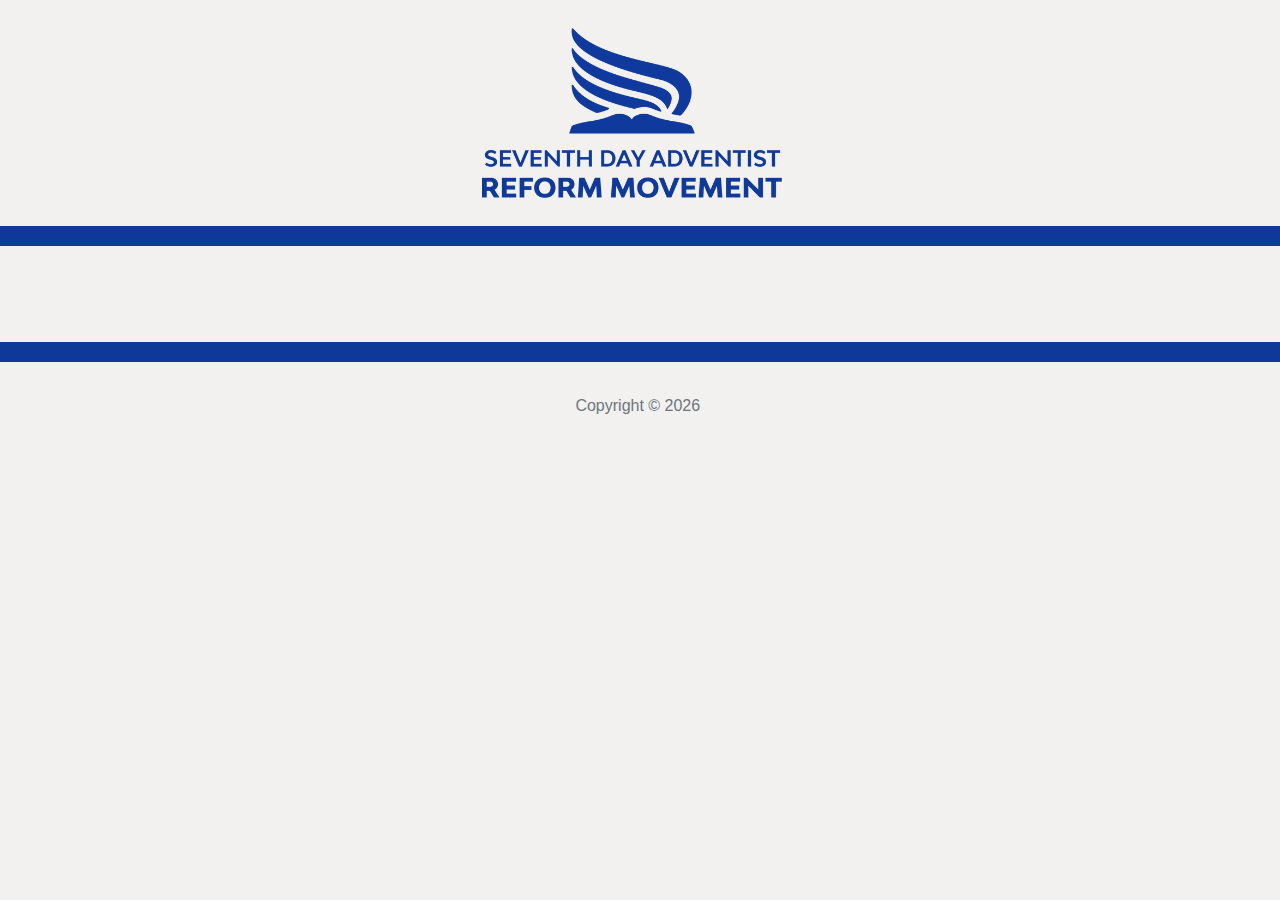
<file: de/fb-sdarmgermany/index.html>
<!doctype html><html lang=en-us><head><meta charset=utf-8><meta name=viewport content="width=device-width,initial-scale=1,shrink-to-fit=no"><title>144000.eu</title><link rel=icon type=image/png sizes=801x801 href=/assets/images/variation%20-%2005.png><link rel=icon type=image/png sizes=801x801 href=/assets/images/variation%20-%2005.png><link rel=icon type=image/png sizes=801x801 href=/assets/images/variation%20-%2005.png><link rel=icon type=image/png sizes=801x801 href=/assets/images/variation%20-%2005.png><link rel=icon type=image/png sizes=801x801 href=/assets/images/variation%20-%2005.png><link rel=stylesheet href=/assets/bootstrap/css/bootstrap.min.css><link rel=stylesheet href=/assets/css/Footer-Clean-icons.css><link rel=stylesheet href=/assets/css/Hero-Carousel-images.css><link rel=stylesheet href=/assets/css/Logo.css><link rel=stylesheet href=/assets/css/styles.css><link rel=stylesheet href=/assets/css/fontawesome/all.css><link rel=stylesheet href=/assets/css/nato/style.css><link rel=stylesheet href=/assets/flag-icons/css/flag-icon.css></head><body class=text-primary style=background:#f2f1ef;--bs-primary:#0f3999;--bs-primary-rgb:15,57,153;--bs-secondary:#7e7e82;--bs-secondary-rgb:126,126,130;--bs-success:#efd19f;--bs-success-rgb:239,209,159;--bs-body-color:#0A245E;--bs-dark:#0A245E;--bs-dark-rgb:10,36,94;--bs-light:#F2F1EF;--bs-light-rgb:242,241,239;--bs-body-bg:#F2F1EF;color:var(--bs-primary)><header><nav class="navbar navbar-light navbar-expand-md justify-content-center"><a class=navbar-brand href=/><img src=/assets/images/Logo.png></a></nav></header><section style=background:var(--bs-primary);height:20px></section><div class="container d-flex flex-column align-items-center py-4 py-xl-5"><div class="row gy-4 row-cols-1 row-cols-md-2 w-100"><main class=content></main></div></div><section style=background:var(--bs-primary);height:20px></section><footer class="text-center py-4" style=margin-bottom:0><p class="text-muted my-2">Copyright&nbsp;©
<script type=text/javascript>var dt=new Date;document.write(dt.getFullYear())</script>&nbsp;</p></footer><script src=/assets/js/jquery.min.js></script>
<script src=/assets/bootstrap/js/bootstrap.min.js></script>
<script>var tooltipTriggerList=[].slice.call(document.querySelectorAll('[data-bs-toggle="tooltip"]')),tooltipList=tooltipTriggerList.map(function(e){return new bootstrap.Tooltip(e)})</script></body></html>
</file>
<file: assets/flag-icons/css/flag-icon.css>
@charset "UTF-8";
.flag-icon-background, .flag-icon {
  background-size: contain;
  background-position: 50%;
  background-repeat: no-repeat; }

.flag-icon {
  position: relative;
  display: inline-block;
  width: 1.3333333333em;
  line-height: 1em; }
  .flag-icon:before {
    content: " "; }
  .flag-icon.flag-icon-squared {
    width: 1em; }

.flag-icon-abw {
  background-image: url(../flags/4x3/abw.svg); }
  .flag-icon-abw.flag-icon-squared {
    background-image: url(../flags/1x1/abw.svg); }

.flag-icon-afg {
  background-image: url(../flags/4x3/afg.svg); }
  .flag-icon-afg.flag-icon-squared {
    background-image: url(../flags/1x1/afg.svg); }

.flag-icon-ago {
  background-image: url(../flags/4x3/ago.svg); }
  .flag-icon-ago.flag-icon-squared {
    background-image: url(../flags/1x1/ago.svg); }

.flag-icon-aia {
  background-image: url(../flags/4x3/aia.svg); }
  .flag-icon-aia.flag-icon-squared {
    background-image: url(../flags/1x1/aia.svg); }

.flag-icon-ala {
  background-image: url(../flags/4x3/ala.svg); }
  .flag-icon-ala.flag-icon-squared {
    background-image: url(../flags/1x1/ala.svg); }

.flag-icon-alb {
  background-image: url(../flags/4x3/alb.svg); }
  .flag-icon-alb.flag-icon-squared {
    background-image: url(../flags/1x1/alb.svg); }

.flag-icon-and {
  background-image: url(../flags/4x3/and.svg); }
  .flag-icon-and.flag-icon-squared {
    background-image: url(../flags/1x1/and.svg); }

.flag-icon-are {
  background-image: url(../flags/4x3/are.svg); }
  .flag-icon-are.flag-icon-squared {
    background-image: url(../flags/1x1/are.svg); }

.flag-icon-arg {
  background-image: url(../flags/4x3/arg.svg); }
  .flag-icon-arg.flag-icon-squared {
    background-image: url(../flags/1x1/arg.svg); }

.flag-icon-arm {
  background-image: url(../flags/4x3/arm.svg); }
  .flag-icon-arm.flag-icon-squared {
    background-image: url(../flags/1x1/arm.svg); }

.flag-icon-asm {
  background-image: url(../flags/4x3/asm.svg); }
  .flag-icon-asm.flag-icon-squared {
    background-image: url(../flags/1x1/asm.svg); }

.flag-icon-ata {
  background-image: url(../flags/4x3/ata.svg); }
  .flag-icon-ata.flag-icon-squared {
    background-image: url(../flags/1x1/ata.svg); }

.flag-icon-atf {
  background-image: url(../flags/4x3/atf.svg); }
  .flag-icon-atf.flag-icon-squared {
    background-image: url(../flags/1x1/atf.svg); }

.flag-icon-atg {
  background-image: url(../flags/4x3/atg.svg); }
  .flag-icon-atg.flag-icon-squared {
    background-image: url(../flags/1x1/atg.svg); }

.flag-icon-aus {
  background-image: url(../flags/4x3/aus.svg); }
  .flag-icon-aus.flag-icon-squared {
    background-image: url(../flags/1x1/aus.svg); }

.flag-icon-aut {
  background-image: url(../flags/4x3/aut.svg); }
  .flag-icon-aut.flag-icon-squared {
    background-image: url(../flags/1x1/aut.svg); }

.flag-icon-aze {
  background-image: url(../flags/4x3/aze.svg); }
  .flag-icon-aze.flag-icon-squared {
    background-image: url(../flags/1x1/aze.svg); }

.flag-icon-bdi {
  background-image: url(../flags/4x3/bdi.svg); }
  .flag-icon-bdi.flag-icon-squared {
    background-image: url(../flags/1x1/bdi.svg); }

.flag-icon-bel {
  background-image: url(../flags/4x3/bel.svg); }
  .flag-icon-bel.flag-icon-squared {
    background-image: url(../flags/1x1/bel.svg); }

.flag-icon-ben {
  background-image: url(../flags/4x3/ben.svg); }
  .flag-icon-ben.flag-icon-squared {
    background-image: url(../flags/1x1/ben.svg); }

.flag-icon-bes {
  background-image: url(../flags/4x3/bes.svg); }
  .flag-icon-bes.flag-icon-squared {
    background-image: url(../flags/1x1/bes.svg); }

.flag-icon-bfa {
  background-image: url(../flags/4x3/bfa.svg); }
  .flag-icon-bfa.flag-icon-squared {
    background-image: url(../flags/1x1/bfa.svg); }

.flag-icon-bgd {
  background-image: url(../flags/4x3/bgd.svg); }
  .flag-icon-bgd.flag-icon-squared {
    background-image: url(../flags/1x1/bgd.svg); }

.flag-icon-bgr {
  background-image: url(../flags/4x3/bgr.svg); }
  .flag-icon-bgr.flag-icon-squared {
    background-image: url(../flags/1x1/bgr.svg); }

.flag-icon-bhr {
  background-image: url(../flags/4x3/bhr.svg); }
  .flag-icon-bhr.flag-icon-squared {
    background-image: url(../flags/1x1/bhr.svg); }

.flag-icon-bhs {
  background-image: url(../flags/4x3/bhs.svg); }
  .flag-icon-bhs.flag-icon-squared {
    background-image: url(../flags/1x1/bhs.svg); }

.flag-icon-bih {
  background-image: url(../flags/4x3/bih.svg); }
  .flag-icon-bih.flag-icon-squared {
    background-image: url(../flags/1x1/bih.svg); }

.flag-icon-blm {
  background-image: url(../flags/4x3/blm.svg); }
  .flag-icon-blm.flag-icon-squared {
    background-image: url(../flags/1x1/blm.svg); }

.flag-icon-blr {
  background-image: url(../flags/4x3/blr.svg); }
  .flag-icon-blr.flag-icon-squared {
    background-image: url(../flags/1x1/blr.svg); }

.flag-icon-blz {
  background-image: url(../flags/4x3/blz.svg); }
  .flag-icon-blz.flag-icon-squared {
    background-image: url(../flags/1x1/blz.svg); }

.flag-icon-bmu {
  background-image: url(../flags/4x3/bmu.svg); }
  .flag-icon-bmu.flag-icon-squared {
    background-image: url(../flags/1x1/bmu.svg); }

.flag-icon-bol {
  background-image: url(../flags/4x3/bol.svg); }
  .flag-icon-bol.flag-icon-squared {
    background-image: url(../flags/1x1/bol.svg); }

.flag-icon-bra {
  background-image: url(../flags/4x3/bra.svg); }
  .flag-icon-bra.flag-icon-squared {
    background-image: url(../flags/1x1/bra.svg); }

.flag-icon-brb {
  background-image: url(../flags/4x3/brb.svg); }
  .flag-icon-brb.flag-icon-squared {
    background-image: url(../flags/1x1/brb.svg); }

.flag-icon-brn {
  background-image: url(../flags/4x3/brn.svg); }
  .flag-icon-brn.flag-icon-squared {
    background-image: url(../flags/1x1/brn.svg); }

.flag-icon-btn {
  background-image: url(../flags/4x3/btn.svg); }
  .flag-icon-btn.flag-icon-squared {
    background-image: url(../flags/1x1/btn.svg); }

.flag-icon-bvt {
  background-image: url(../flags/4x3/bvt.svg); }
  .flag-icon-bvt.flag-icon-squared {
    background-image: url(../flags/1x1/bvt.svg); }

.flag-icon-bwa {
  background-image: url(../flags/4x3/bwa.svg); }
  .flag-icon-bwa.flag-icon-squared {
    background-image: url(../flags/1x1/bwa.svg); }

.flag-icon-caf {
  background-image: url(../flags/4x3/caf.svg); }
  .flag-icon-caf.flag-icon-squared {
    background-image: url(../flags/1x1/caf.svg); }

.flag-icon-can {
  background-image: url(../flags/4x3/can.svg); }
  .flag-icon-can.flag-icon-squared {
    background-image: url(../flags/1x1/can.svg); }

.flag-icon-cat {
  background-image: url(../flags/4x3/cat.svg); }
  .flag-icon-cat.flag-icon-squared {
    background-image: url(../flags/1x1/cat.svg); }

.flag-icon-cck {
  background-image: url(../flags/4x3/cck.svg); }
  .flag-icon-cck.flag-icon-squared {
    background-image: url(../flags/1x1/cck.svg); }

.flag-icon-che {
  background-image: url(../flags/4x3/che.svg); }
  .flag-icon-che.flag-icon-squared {
    background-image: url(../flags/1x1/che.svg); }

.flag-icon-chl {
  background-image: url(../flags/4x3/chl.svg); }
  .flag-icon-chl.flag-icon-squared {
    background-image: url(../flags/1x1/chl.svg); }

.flag-icon-chn {
  background-image: url(../flags/4x3/chn.svg); }
  .flag-icon-chn.flag-icon-squared {
    background-image: url(../flags/1x1/chn.svg); }

.flag-icon-civ {
  background-image: url(../flags/4x3/civ.svg); }
  .flag-icon-civ.flag-icon-squared {
    background-image: url(../flags/1x1/civ.svg); }

.flag-icon-cmr {
  background-image: url(../flags/4x3/cmr.svg); }
  .flag-icon-cmr.flag-icon-squared {
    background-image: url(../flags/1x1/cmr.svg); }

.flag-icon-cod {
  background-image: url(../flags/4x3/cod.svg); }
  .flag-icon-cod.flag-icon-squared {
    background-image: url(../flags/1x1/cod.svg); }

.flag-icon-cog {
  background-image: url(../flags/4x3/cog.svg); }
  .flag-icon-cog.flag-icon-squared {
    background-image: url(../flags/1x1/cog.svg); }

.flag-icon-cok {
  background-image: url(../flags/4x3/cok.svg); }
  .flag-icon-cok.flag-icon-squared {
    background-image: url(../flags/1x1/cok.svg); }

.flag-icon-col {
  background-image: url(../flags/4x3/col.svg); }
  .flag-icon-col.flag-icon-squared {
    background-image: url(../flags/1x1/col.svg); }

.flag-icon-com {
  background-image: url(../flags/4x3/com.svg); }
  .flag-icon-com.flag-icon-squared {
    background-image: url(../flags/1x1/com.svg); }

.flag-icon-cpv {
  background-image: url(../flags/4x3/cpv.svg); }
  .flag-icon-cpv.flag-icon-squared {
    background-image: url(../flags/1x1/cpv.svg); }

.flag-icon-cri {
  background-image: url(../flags/4x3/cri.svg); }
  .flag-icon-cri.flag-icon-squared {
    background-image: url(../flags/1x1/cri.svg); }

.flag-icon-cub {
  background-image: url(../flags/4x3/cub.svg); }
  .flag-icon-cub.flag-icon-squared {
    background-image: url(../flags/1x1/cub.svg); }

.flag-icon-cuw {
  background-image: url(../flags/4x3/cuw.svg); }
  .flag-icon-cuw.flag-icon-squared {
    background-image: url(../flags/1x1/cuw.svg); }

.flag-icon-cxr {
  background-image: url(../flags/4x3/cxr.svg); }
  .flag-icon-cxr.flag-icon-squared {
    background-image: url(../flags/1x1/cxr.svg); }

.flag-icon-cym {
  background-image: url(../flags/4x3/cym.svg); }
  .flag-icon-cym.flag-icon-squared {
    background-image: url(../flags/1x1/cym.svg); }

.flag-icon-cyp {
  background-image: url(../flags/4x3/cyp.svg); }
  .flag-icon-cyp.flag-icon-squared {
    background-image: url(../flags/1x1/cyp.svg); }

.flag-icon-cze {
  background-image: url(../flags/4x3/cze.svg); }
  .flag-icon-cze.flag-icon-squared {
    background-image: url(../flags/1x1/cze.svg); }

.flag-icon-deu {
  background-image: url(../flags/4x3/deu.svg); }
  .flag-icon-deu.flag-icon-squared {
    background-image: url(../flags/1x1/deu.svg); }

.flag-icon-dji {
  background-image: url(../flags/4x3/dji.svg); }
  .flag-icon-dji.flag-icon-squared {
    background-image: url(../flags/1x1/dji.svg); }

.flag-icon-dma {
  background-image: url(../flags/4x3/dma.svg); }
  .flag-icon-dma.flag-icon-squared {
    background-image: url(../flags/1x1/dma.svg); }

.flag-icon-dnk {
  background-image: url(../flags/4x3/dnk.svg); }
  .flag-icon-dnk.flag-icon-squared {
    background-image: url(../flags/1x1/dnk.svg); }

.flag-icon-dom {
  background-image: url(../flags/4x3/dom.svg); }
  .flag-icon-dom.flag-icon-squared {
    background-image: url(../flags/1x1/dom.svg); }

.flag-icon-dza {
  background-image: url(../flags/4x3/dza.svg); }
  .flag-icon-dza.flag-icon-squared {
    background-image: url(../flags/1x1/dza.svg); }

.flag-icon-ecu {
  background-image: url(../flags/4x3/ecu.svg); }
  .flag-icon-ecu.flag-icon-squared {
    background-image: url(../flags/1x1/ecu.svg); }

.flag-icon-egy {
  background-image: url(../flags/4x3/egy.svg); }
  .flag-icon-egy.flag-icon-squared {
    background-image: url(../flags/1x1/egy.svg); }

.flag-icon-eng {
  background-image: url(../flags/4x3/eng.svg); }
  .flag-icon-eng.flag-icon-squared {
    background-image: url(../flags/1x1/eng.svg); }

.flag-icon-eri {
  background-image: url(../flags/4x3/eri.svg); }
  .flag-icon-eri.flag-icon-squared {
    background-image: url(../flags/1x1/eri.svg); }

.flag-icon-esh {
  background-image: url(../flags/4x3/esh.svg); }
  .flag-icon-esh.flag-icon-squared {
    background-image: url(../flags/1x1/esh.svg); }

.flag-icon-esp {
  background-image: url(../flags/4x3/esp.svg); }
  .flag-icon-esp.flag-icon-squared {
    background-image: url(../flags/1x1/esp.svg); }

.flag-icon-est {
  background-image: url(../flags/4x3/est.svg); }
  .flag-icon-est.flag-icon-squared {
    background-image: url(../flags/1x1/est.svg); }

.flag-icon-eth {
  background-image: url(../flags/4x3/eth.svg); }
  .flag-icon-eth.flag-icon-squared {
    background-image: url(../flags/1x1/eth.svg); }

.flag-icon-eun {
  background-image: url(../flags/4x3/eun.svg); }
  .flag-icon-eun.flag-icon-squared {
    background-image: url(../flags/1x1/eun.svg); }

.flag-icon-fin {
  background-image: url(../flags/4x3/fin.svg); }
  .flag-icon-fin.flag-icon-squared {
    background-image: url(../flags/1x1/fin.svg); }

.flag-icon-fji {
  background-image: url(../flags/4x3/fji.svg); }
  .flag-icon-fji.flag-icon-squared {
    background-image: url(../flags/1x1/fji.svg); }

.flag-icon-flk {
  background-image: url(../flags/4x3/flk.svg); }
  .flag-icon-flk.flag-icon-squared {
    background-image: url(../flags/1x1/flk.svg); }

.flag-icon-fra {
  background-image: url(../flags/4x3/fra.svg); }
  .flag-icon-fra.flag-icon-squared {
    background-image: url(../flags/1x1/fra.svg); }

.flag-icon-fro {
  background-image: url(../flags/4x3/fro.svg); }
  .flag-icon-fro.flag-icon-squared {
    background-image: url(../flags/1x1/fro.svg); }

.flag-icon-fsm {
  background-image: url(../flags/4x3/fsm.svg); }
  .flag-icon-fsm.flag-icon-squared {
    background-image: url(../flags/1x1/fsm.svg); }

.flag-icon-gab {
  background-image: url(../flags/4x3/gab.svg); }
  .flag-icon-gab.flag-icon-squared {
    background-image: url(../flags/1x1/gab.svg); }

.flag-icon-gbr {
  background-image: url(../flags/4x3/gbr.svg); }
  .flag-icon-gbr.flag-icon-squared {
    background-image: url(../flags/1x1/gbr.svg); }

.flag-icon-geo {
  background-image: url(../flags/4x3/geo.svg); }
  .flag-icon-geo.flag-icon-squared {
    background-image: url(../flags/1x1/geo.svg); }

.flag-icon-ggy {
  background-image: url(../flags/4x3/ggy.svg); }
  .flag-icon-ggy.flag-icon-squared {
    background-image: url(../flags/1x1/ggy.svg); }

.flag-icon-gha {
  background-image: url(../flags/4x3/gha.svg); }
  .flag-icon-gha.flag-icon-squared {
    background-image: url(../flags/1x1/gha.svg); }

.flag-icon-gib {
  background-image: url(../flags/4x3/gib.svg); }
  .flag-icon-gib.flag-icon-squared {
    background-image: url(../flags/1x1/gib.svg); }

.flag-icon-gin {
  background-image: url(../flags/4x3/gin.svg); }
  .flag-icon-gin.flag-icon-squared {
    background-image: url(../flags/1x1/gin.svg); }

.flag-icon-glp {
  background-image: url(../flags/4x3/glp.svg); }
  .flag-icon-glp.flag-icon-squared {
    background-image: url(../flags/1x1/glp.svg); }

.flag-icon-gmb {
  background-image: url(../flags/4x3/gmb.svg); }
  .flag-icon-gmb.flag-icon-squared {
    background-image: url(../flags/1x1/gmb.svg); }

.flag-icon-gnb {
  background-image: url(../flags/4x3/gnb.svg); }
  .flag-icon-gnb.flag-icon-squared {
    background-image: url(../flags/1x1/gnb.svg); }

.flag-icon-gnq {
  background-image: url(../flags/4x3/gnq.svg); }
  .flag-icon-gnq.flag-icon-squared {
    background-image: url(../flags/1x1/gnq.svg); }

.flag-icon-grc {
  background-image: url(../flags/4x3/grc.svg); }
  .flag-icon-grc.flag-icon-squared {
    background-image: url(../flags/1x1/grc.svg); }

.flag-icon-grd {
  background-image: url(../flags/4x3/grd.svg); }
  .flag-icon-grd.flag-icon-squared {
    background-image: url(../flags/1x1/grd.svg); }

.flag-icon-grl {
  background-image: url(../flags/4x3/grl.svg); }
  .flag-icon-grl.flag-icon-squared {
    background-image: url(../flags/1x1/grl.svg); }

.flag-icon-gtm {
  background-image: url(../flags/4x3/gtm.svg); }
  .flag-icon-gtm.flag-icon-squared {
    background-image: url(../flags/1x1/gtm.svg); }

.flag-icon-guf {
  background-image: url(../flags/4x3/guf.svg); }
  .flag-icon-guf.flag-icon-squared {
    background-image: url(../flags/1x1/guf.svg); }

.flag-icon-gum {
  background-image: url(../flags/4x3/gum.svg); }
  .flag-icon-gum.flag-icon-squared {
    background-image: url(../flags/1x1/gum.svg); }

.flag-icon-guy {
  background-image: url(../flags/4x3/guy.svg); }
  .flag-icon-guy.flag-icon-squared {
    background-image: url(../flags/1x1/guy.svg); }

.flag-icon-hkg {
  background-image: url(../flags/4x3/hkg.svg); }
  .flag-icon-hkg.flag-icon-squared {
    background-image: url(../flags/1x1/hkg.svg); }

.flag-icon-hmd {
  background-image: url(../flags/4x3/hmd.svg); }
  .flag-icon-hmd.flag-icon-squared {
    background-image: url(../flags/1x1/hmd.svg); }

.flag-icon-hnd {
  background-image: url(../flags/4x3/hnd.svg); }
  .flag-icon-hnd.flag-icon-squared {
    background-image: url(../flags/1x1/hnd.svg); }

.flag-icon-hrv {
  background-image: url(../flags/4x3/hrv.svg); }
  .flag-icon-hrv.flag-icon-squared {
    background-image: url(../flags/1x1/hrv.svg); }

.flag-icon-hti {
  background-image: url(../flags/4x3/hti.svg); }
  .flag-icon-hti.flag-icon-squared {
    background-image: url(../flags/1x1/hti.svg); }

.flag-icon-hun {
  background-image: url(../flags/4x3/hun.svg); }
  .flag-icon-hun.flag-icon-squared {
    background-image: url(../flags/1x1/hun.svg); }

.flag-icon-idn {
  background-image: url(../flags/4x3/idn.svg); }
  .flag-icon-idn.flag-icon-squared {
    background-image: url(../flags/1x1/idn.svg); }

.flag-icon-imn {
  background-image: url(../flags/4x3/imn.svg); }
  .flag-icon-imn.flag-icon-squared {
    background-image: url(../flags/1x1/imn.svg); }

.flag-icon-ind {
  background-image: url(../flags/4x3/ind.svg); }
  .flag-icon-ind.flag-icon-squared {
    background-image: url(../flags/1x1/ind.svg); }

.flag-icon-iot {
  background-image: url(../flags/4x3/iot.svg); }
  .flag-icon-iot.flag-icon-squared {
    background-image: url(../flags/1x1/iot.svg); }

.flag-icon-irl {
  background-image: url(../flags/4x3/irl.svg); }
  .flag-icon-irl.flag-icon-squared {
    background-image: url(../flags/1x1/irl.svg); }

.flag-icon-irn {
  background-image: url(../flags/4x3/irn.svg); }
  .flag-icon-irn.flag-icon-squared {
    background-image: url(../flags/1x1/irn.svg); }

.flag-icon-irq {
  background-image: url(../flags/4x3/irq.svg); }
  .flag-icon-irq.flag-icon-squared {
    background-image: url(../flags/1x1/irq.svg); }

.flag-icon-isl {
  background-image: url(../flags/4x3/isl.svg); }
  .flag-icon-isl.flag-icon-squared {
    background-image: url(../flags/1x1/isl.svg); }

.flag-icon-isr {
  background-image: url(../flags/4x3/isr.svg); }
  .flag-icon-isr.flag-icon-squared {
    background-image: url(../flags/1x1/isr.svg); }

.flag-icon-ita {
  background-image: url(../flags/4x3/ita.svg); }
  .flag-icon-ita.flag-icon-squared {
    background-image: url(../flags/1x1/ita.svg); }

.flag-icon-jam {
  background-image: url(../flags/4x3/jam.svg); }
  .flag-icon-jam.flag-icon-squared {
    background-image: url(../flags/1x1/jam.svg); }

.flag-icon-jey {
  background-image: url(../flags/4x3/jey.svg); }
  .flag-icon-jey.flag-icon-squared {
    background-image: url(../flags/1x1/jey.svg); }

.flag-icon-jor {
  background-image: url(../flags/4x3/jor.svg); }
  .flag-icon-jor.flag-icon-squared {
    background-image: url(../flags/1x1/jor.svg); }

.flag-icon-jpn {
  background-image: url(../flags/4x3/jpn.svg); }
  .flag-icon-jpn.flag-icon-squared {
    background-image: url(../flags/1x1/jpn.svg); }

.flag-icon-kaz {
  background-image: url(../flags/4x3/kaz.svg); }
  .flag-icon-kaz.flag-icon-squared {
    background-image: url(../flags/1x1/kaz.svg); }

.flag-icon-ken {
  background-image: url(../flags/4x3/ken.svg); }
  .flag-icon-ken.flag-icon-squared {
    background-image: url(../flags/1x1/ken.svg); }

.flag-icon-kgz {
  background-image: url(../flags/4x3/kgz.svg); }
  .flag-icon-kgz.flag-icon-squared {
    background-image: url(../flags/1x1/kgz.svg); }

.flag-icon-khm {
  background-image: url(../flags/4x3/khm.svg); }
  .flag-icon-khm.flag-icon-squared {
    background-image: url(../flags/1x1/khm.svg); }

.flag-icon-kir {
  background-image: url(../flags/4x3/kir.svg); }
  .flag-icon-kir.flag-icon-squared {
    background-image: url(../flags/1x1/kir.svg); }

.flag-icon-kna {
  background-image: url(../flags/4x3/kna.svg); }
  .flag-icon-kna.flag-icon-squared {
    background-image: url(../flags/1x1/kna.svg); }

.flag-icon-kor {
  background-image: url(../flags/4x3/kor.svg); }
  .flag-icon-kor.flag-icon-squared {
    background-image: url(../flags/1x1/kor.svg); }

.flag-icon-kos {
  background-image: url(../flags/4x3/kos.svg); }
  .flag-icon-kos.flag-icon-squared {
    background-image: url(../flags/1x1/kos.svg); }

.flag-icon-kwt {
  background-image: url(../flags/4x3/kwt.svg); }
  .flag-icon-kwt.flag-icon-squared {
    background-image: url(../flags/1x1/kwt.svg); }

.flag-icon-lao {
  background-image: url(../flags/4x3/lao.svg); }
  .flag-icon-lao.flag-icon-squared {
    background-image: url(../flags/1x1/lao.svg); }

.flag-icon-lbn {
  background-image: url(../flags/4x3/lbn.svg); }
  .flag-icon-lbn.flag-icon-squared {
    background-image: url(../flags/1x1/lbn.svg); }

.flag-icon-lbr {
  background-image: url(../flags/4x3/lbr.svg); }
  .flag-icon-lbr.flag-icon-squared {
    background-image: url(../flags/1x1/lbr.svg); }

.flag-icon-lby {
  background-image: url(../flags/4x3/lby.svg); }
  .flag-icon-lby.flag-icon-squared {
    background-image: url(../flags/1x1/lby.svg); }

.flag-icon-lca {
  background-image: url(../flags/4x3/lca.svg); }
  .flag-icon-lca.flag-icon-squared {
    background-image: url(../flags/1x1/lca.svg); }

.flag-icon-lie {
  background-image: url(../flags/4x3/lie.svg); }
  .flag-icon-lie.flag-icon-squared {
    background-image: url(../flags/1x1/lie.svg); }

.flag-icon-lka {
  background-image: url(../flags/4x3/lka.svg); }
  .flag-icon-lka.flag-icon-squared {
    background-image: url(../flags/1x1/lka.svg); }

.flag-icon-lso {
  background-image: url(../flags/4x3/lso.svg); }
  .flag-icon-lso.flag-icon-squared {
    background-image: url(../flags/1x1/lso.svg); }

.flag-icon-ltu {
  background-image: url(../flags/4x3/ltu.svg); }
  .flag-icon-ltu.flag-icon-squared {
    background-image: url(../flags/1x1/ltu.svg); }

.flag-icon-lux {
  background-image: url(../flags/4x3/lux.svg); }
  .flag-icon-lux.flag-icon-squared {
    background-image: url(../flags/1x1/lux.svg); }

.flag-icon-lva {
  background-image: url(../flags/4x3/lva.svg); }
  .flag-icon-lva.flag-icon-squared {
    background-image: url(../flags/1x1/lva.svg); }

.flag-icon-mac {
  background-image: url(../flags/4x3/mac.svg); }
  .flag-icon-mac.flag-icon-squared {
    background-image: url(../flags/1x1/mac.svg); }

.flag-icon-maf {
  background-image: url(../flags/4x3/maf.svg); }
  .flag-icon-maf.flag-icon-squared {
    background-image: url(../flags/1x1/maf.svg); }

.flag-icon-mar {
  background-image: url(../flags/4x3/mar.svg); }
  .flag-icon-mar.flag-icon-squared {
    background-image: url(../flags/1x1/mar.svg); }

.flag-icon-mco {
  background-image: url(../flags/4x3/mco.svg); }
  .flag-icon-mco.flag-icon-squared {
    background-image: url(../flags/1x1/mco.svg); }

.flag-icon-mda {
  background-image: url(../flags/4x3/mda.svg); }
  .flag-icon-mda.flag-icon-squared {
    background-image: url(../flags/1x1/mda.svg); }

.flag-icon-mdg {
  background-image: url(../flags/4x3/mdg.svg); }
  .flag-icon-mdg.flag-icon-squared {
    background-image: url(../flags/1x1/mdg.svg); }

.flag-icon-mdv {
  background-image: url(../flags/4x3/mdv.svg); }
  .flag-icon-mdv.flag-icon-squared {
    background-image: url(../flags/1x1/mdv.svg); }

.flag-icon-mex {
  background-image: url(../flags/4x3/mex.svg); }
  .flag-icon-mex.flag-icon-squared {
    background-image: url(../flags/1x1/mex.svg); }

.flag-icon-mhl {
  background-image: url(../flags/4x3/mhl.svg); }
  .flag-icon-mhl.flag-icon-squared {
    background-image: url(../flags/1x1/mhl.svg); }

.flag-icon-mkd {
  background-image: url(../flags/4x3/mkd.svg); }
  .flag-icon-mkd.flag-icon-squared {
    background-image: url(../flags/1x1/mkd.svg); }

.flag-icon-mli {
  background-image: url(../flags/4x3/mli.svg); }
  .flag-icon-mli.flag-icon-squared {
    background-image: url(../flags/1x1/mli.svg); }

.flag-icon-mlt {
  background-image: url(../flags/4x3/mlt.svg); }
  .flag-icon-mlt.flag-icon-squared {
    background-image: url(../flags/1x1/mlt.svg); }

.flag-icon-mmr {
  background-image: url(../flags/4x3/mmr.svg); }
  .flag-icon-mmr.flag-icon-squared {
    background-image: url(../flags/1x1/mmr.svg); }

.flag-icon-mne {
  background-image: url(../flags/4x3/mne.svg); }
  .flag-icon-mne.flag-icon-squared {
    background-image: url(../flags/1x1/mne.svg); }

.flag-icon-mng {
  background-image: url(../flags/4x3/mng.svg); }
  .flag-icon-mng.flag-icon-squared {
    background-image: url(../flags/1x1/mng.svg); }

.flag-icon-mnp {
  background-image: url(../flags/4x3/mnp.svg); }
  .flag-icon-mnp.flag-icon-squared {
    background-image: url(../flags/1x1/mnp.svg); }

.flag-icon-moz {
  background-image: url(../flags/4x3/moz.svg); }
  .flag-icon-moz.flag-icon-squared {
    background-image: url(../flags/1x1/moz.svg); }

.flag-icon-mrt {
  background-image: url(../flags/4x3/mrt.svg); }
  .flag-icon-mrt.flag-icon-squared {
    background-image: url(../flags/1x1/mrt.svg); }

.flag-icon-msr {
  background-image: url(../flags/4x3/msr.svg); }
  .flag-icon-msr.flag-icon-squared {
    background-image: url(../flags/1x1/msr.svg); }

.flag-icon-mtq {
  background-image: url(../flags/4x3/mtq.svg); }
  .flag-icon-mtq.flag-icon-squared {
    background-image: url(../flags/1x1/mtq.svg); }

.flag-icon-mus {
  background-image: url(../flags/4x3/mus.svg); }
  .flag-icon-mus.flag-icon-squared {
    background-image: url(../flags/1x1/mus.svg); }

.flag-icon-mwi {
  background-image: url(../flags/4x3/mwi.svg); }
  .flag-icon-mwi.flag-icon-squared {
    background-image: url(../flags/1x1/mwi.svg); }

.flag-icon-mys {
  background-image: url(../flags/4x3/mys.svg); }
  .flag-icon-mys.flag-icon-squared {
    background-image: url(../flags/1x1/mys.svg); }

.flag-icon-myt {
  background-image: url(../flags/4x3/myt.svg); }
  .flag-icon-myt.flag-icon-squared {
    background-image: url(../flags/1x1/myt.svg); }

.flag-icon-nam {
  background-image: url(../flags/4x3/nam.svg); }
  .flag-icon-nam.flag-icon-squared {
    background-image: url(../flags/1x1/nam.svg); }

.flag-icon-ncl {
  background-image: url(../flags/4x3/ncl.svg); }
  .flag-icon-ncl.flag-icon-squared {
    background-image: url(../flags/1x1/ncl.svg); }

.flag-icon-ner {
  background-image: url(../flags/4x3/ner.svg); }
  .flag-icon-ner.flag-icon-squared {
    background-image: url(../flags/1x1/ner.svg); }

.flag-icon-nfk {
  background-image: url(../flags/4x3/nfk.svg); }
  .flag-icon-nfk.flag-icon-squared {
    background-image: url(../flags/1x1/nfk.svg); }

.flag-icon-nga {
  background-image: url(../flags/4x3/nga.svg); }
  .flag-icon-nga.flag-icon-squared {
    background-image: url(../flags/1x1/nga.svg); }

.flag-icon-nic {
  background-image: url(../flags/4x3/nic.svg); }
  .flag-icon-nic.flag-icon-squared {
    background-image: url(../flags/1x1/nic.svg); }

.flag-icon-nir {
  background-image: url(../flags/4x3/nir.svg); }
  .flag-icon-nir.flag-icon-squared {
    background-image: url(../flags/1x1/nir.svg); }

.flag-icon-niu {
  background-image: url(../flags/4x3/niu.svg); }
  .flag-icon-niu.flag-icon-squared {
    background-image: url(../flags/1x1/niu.svg); }

.flag-icon-nld {
  background-image: url(../flags/4x3/nld.svg); }
  .flag-icon-nld.flag-icon-squared {
    background-image: url(../flags/1x1/nld.svg); }

.flag-icon-nor {
  background-image: url(../flags/4x3/nor.svg); }
  .flag-icon-nor.flag-icon-squared {
    background-image: url(../flags/1x1/nor.svg); }

.flag-icon-npl {
  background-image: url(../flags/4x3/npl.svg); }
  .flag-icon-npl.flag-icon-squared {
    background-image: url(../flags/1x1/npl.svg); }

.flag-icon-nru {
  background-image: url(../flags/4x3/nru.svg); }
  .flag-icon-nru.flag-icon-squared {
    background-image: url(../flags/1x1/nru.svg); }

.flag-icon-nzl {
  background-image: url(../flags/4x3/nzl.svg); }
  .flag-icon-nzl.flag-icon-squared {
    background-image: url(../flags/1x1/nzl.svg); }

.flag-icon-omn {
  background-image: url(../flags/4x3/omn.svg); }
  .flag-icon-omn.flag-icon-squared {
    background-image: url(../flags/1x1/omn.svg); }

.flag-icon-pak {
  background-image: url(../flags/4x3/pak.svg); }
  .flag-icon-pak.flag-icon-squared {
    background-image: url(../flags/1x1/pak.svg); }

.flag-icon-pan {
  background-image: url(../flags/4x3/pan.svg); }
  .flag-icon-pan.flag-icon-squared {
    background-image: url(../flags/1x1/pan.svg); }

.flag-icon-pcn {
  background-image: url(../flags/4x3/pcn.svg); }
  .flag-icon-pcn.flag-icon-squared {
    background-image: url(../flags/1x1/pcn.svg); }

.flag-icon-per {
  background-image: url(../flags/4x3/per.svg); }
  .flag-icon-per.flag-icon-squared {
    background-image: url(../flags/1x1/per.svg); }

.flag-icon-phl {
  background-image: url(../flags/4x3/phl.svg); }
  .flag-icon-phl.flag-icon-squared {
    background-image: url(../flags/1x1/phl.svg); }

.flag-icon-plw {
  background-image: url(../flags/4x3/plw.svg); }
  .flag-icon-plw.flag-icon-squared {
    background-image: url(../flags/1x1/plw.svg); }

.flag-icon-png {
  background-image: url(../flags/4x3/png.svg); }
  .flag-icon-png.flag-icon-squared {
    background-image: url(../flags/1x1/png.svg); }

.flag-icon-pol {
  background-image: url(../flags/4x3/pol.svg); }
  .flag-icon-pol.flag-icon-squared {
    background-image: url(../flags/1x1/pol.svg); }

.flag-icon-pri {
  background-image: url(../flags/4x3/pri.svg); }
  .flag-icon-pri.flag-icon-squared {
    background-image: url(../flags/1x1/pri.svg); }

.flag-icon-prk {
  background-image: url(../flags/4x3/prk.svg); }
  .flag-icon-prk.flag-icon-squared {
    background-image: url(../flags/1x1/prk.svg); }

.flag-icon-prt {
  background-image: url(../flags/4x3/prt.svg); }
  .flag-icon-prt.flag-icon-squared {
    background-image: url(../flags/1x1/prt.svg); }

.flag-icon-pry {
  background-image: url(../flags/4x3/pry.svg); }
  .flag-icon-pry.flag-icon-squared {
    background-image: url(../flags/1x1/pry.svg); }

.flag-icon-pse {
  background-image: url(../flags/4x3/pse.svg); }
  .flag-icon-pse.flag-icon-squared {
    background-image: url(../flags/1x1/pse.svg); }

.flag-icon-pyf {
  background-image: url(../flags/4x3/pyf.svg); }
  .flag-icon-pyf.flag-icon-squared {
    background-image: url(../flags/1x1/pyf.svg); }

.flag-icon-qat {
  background-image: url(../flags/4x3/qat.svg); }
  .flag-icon-qat.flag-icon-squared {
    background-image: url(../flags/1x1/qat.svg); }

.flag-icon-reu {
  background-image: url(../flags/4x3/reu.svg); }
  .flag-icon-reu.flag-icon-squared {
    background-image: url(../flags/1x1/reu.svg); }

.flag-icon-rou {
  background-image: url(../flags/4x3/rou.svg); }
  .flag-icon-rou.flag-icon-squared {
    background-image: url(../flags/1x1/rou.svg); }

.flag-icon-rus {
  background-image: url(../flags/4x3/rus.svg); }
  .flag-icon-rus.flag-icon-squared {
    background-image: url(../flags/1x1/rus.svg); }

.flag-icon-rwa {
  background-image: url(../flags/4x3/rwa.svg); }
  .flag-icon-rwa.flag-icon-squared {
    background-image: url(../flags/1x1/rwa.svg); }

.flag-icon-sau {
  background-image: url(../flags/4x3/sau.svg); }
  .flag-icon-sau.flag-icon-squared {
    background-image: url(../flags/1x1/sau.svg); }

.flag-icon-sco {
  background-image: url(../flags/4x3/sco.svg); }
  .flag-icon-sco.flag-icon-squared {
    background-image: url(../flags/1x1/sco.svg); }

.flag-icon-sdn {
  background-image: url(../flags/4x3/sdn.svg); }
  .flag-icon-sdn.flag-icon-squared {
    background-image: url(../flags/1x1/sdn.svg); }

.flag-icon-sen {
  background-image: url(../flags/4x3/sen.svg); }
  .flag-icon-sen.flag-icon-squared {
    background-image: url(../flags/1x1/sen.svg); }

.flag-icon-sgp {
  background-image: url(../flags/4x3/sgp.svg); }
  .flag-icon-sgp.flag-icon-squared {
    background-image: url(../flags/1x1/sgp.svg); }

.flag-icon-sgs {
  background-image: url(../flags/4x3/sgs.svg); }
  .flag-icon-sgs.flag-icon-squared {
    background-image: url(../flags/1x1/sgs.svg); }

.flag-icon-shn {
  background-image: url(../flags/4x3/shn.svg); }
  .flag-icon-shn.flag-icon-squared {
    background-image: url(../flags/1x1/shn.svg); }

.flag-icon-sjm {
  background-image: url(../flags/4x3/sjm.svg); }
  .flag-icon-sjm.flag-icon-squared {
    background-image: url(../flags/1x1/sjm.svg); }

.flag-icon-slb {
  background-image: url(../flags/4x3/slb.svg); }
  .flag-icon-slb.flag-icon-squared {
    background-image: url(../flags/1x1/slb.svg); }

.flag-icon-sle {
  background-image: url(../flags/4x3/sle.svg); }
  .flag-icon-sle.flag-icon-squared {
    background-image: url(../flags/1x1/sle.svg); }

.flag-icon-slv {
  background-image: url(../flags/4x3/slv.svg); }
  .flag-icon-slv.flag-icon-squared {
    background-image: url(../flags/1x1/slv.svg); }

.flag-icon-smr {
  background-image: url(../flags/4x3/smr.svg); }
  .flag-icon-smr.flag-icon-squared {
    background-image: url(../flags/1x1/smr.svg); }

.flag-icon-som {
  background-image: url(../flags/4x3/som.svg); }
  .flag-icon-som.flag-icon-squared {
    background-image: url(../flags/1x1/som.svg); }

.flag-icon-spm {
  background-image: url(../flags/4x3/spm.svg); }
  .flag-icon-spm.flag-icon-squared {
    background-image: url(../flags/1x1/spm.svg); }

.flag-icon-srb {
  background-image: url(../flags/4x3/srb.svg); }
  .flag-icon-srb.flag-icon-squared {
    background-image: url(../flags/1x1/srb.svg); }

.flag-icon-ssd {
  background-image: url(../flags/4x3/ssd.svg); }
  .flag-icon-ssd.flag-icon-squared {
    background-image: url(../flags/1x1/ssd.svg); }

.flag-icon-stp {
  background-image: url(../flags/4x3/stp.svg); }
  .flag-icon-stp.flag-icon-squared {
    background-image: url(../flags/1x1/stp.svg); }

.flag-icon-sun {
  background-image: url(../flags/4x3/sun.svg); }
  .flag-icon-sun.flag-icon-squared {
    background-image: url(../flags/1x1/sun.svg); }

.flag-icon-sur {
  background-image: url(../flags/4x3/sur.svg); }
  .flag-icon-sur.flag-icon-squared {
    background-image: url(../flags/1x1/sur.svg); }

.flag-icon-svk {
  background-image: url(../flags/4x3/svk.svg); }
  .flag-icon-svk.flag-icon-squared {
    background-image: url(../flags/1x1/svk.svg); }

.flag-icon-svn {
  background-image: url(../flags/4x3/svn.svg); }
  .flag-icon-svn.flag-icon-squared {
    background-image: url(../flags/1x1/svn.svg); }

.flag-icon-swe {
  background-image: url(../flags/4x3/swe.svg); }
  .flag-icon-swe.flag-icon-squared {
    background-image: url(../flags/1x1/swe.svg); }

.flag-icon-swz {
  background-image: url(../flags/4x3/swz.svg); }
  .flag-icon-swz.flag-icon-squared {
    background-image: url(../flags/1x1/swz.svg); }

.flag-icon-sxm {
  background-image: url(../flags/4x3/sxm.svg); }
  .flag-icon-sxm.flag-icon-squared {
    background-image: url(../flags/1x1/sxm.svg); }

.flag-icon-syc {
  background-image: url(../flags/4x3/syc.svg); }
  .flag-icon-syc.flag-icon-squared {
    background-image: url(../flags/1x1/syc.svg); }

.flag-icon-syr {
  background-image: url(../flags/4x3/syr.svg); }
  .flag-icon-syr.flag-icon-squared {
    background-image: url(../flags/1x1/syr.svg); }

.flag-icon-tca {
  background-image: url(../flags/4x3/tca.svg); }
  .flag-icon-tca.flag-icon-squared {
    background-image: url(../flags/1x1/tca.svg); }

.flag-icon-tcd {
  background-image: url(../flags/4x3/tcd.svg); }
  .flag-icon-tcd.flag-icon-squared {
    background-image: url(../flags/1x1/tcd.svg); }

.flag-icon-tgo {
  background-image: url(../flags/4x3/tgo.svg); }
  .flag-icon-tgo.flag-icon-squared {
    background-image: url(../flags/1x1/tgo.svg); }

.flag-icon-tha {
  background-image: url(../flags/4x3/tha.svg); }
  .flag-icon-tha.flag-icon-squared {
    background-image: url(../flags/1x1/tha.svg); }

.flag-icon-tjk {
  background-image: url(../flags/4x3/tjk.svg); }
  .flag-icon-tjk.flag-icon-squared {
    background-image: url(../flags/1x1/tjk.svg); }

.flag-icon-tkl {
  background-image: url(../flags/4x3/tkl.svg); }
  .flag-icon-tkl.flag-icon-squared {
    background-image: url(../flags/1x1/tkl.svg); }

.flag-icon-tkm {
  background-image: url(../flags/4x3/tkm.svg); }
  .flag-icon-tkm.flag-icon-squared {
    background-image: url(../flags/1x1/tkm.svg); }

.flag-icon-tls {
  background-image: url(../flags/4x3/tls.svg); }
  .flag-icon-tls.flag-icon-squared {
    background-image: url(../flags/1x1/tls.svg); }

.flag-icon-ton {
  background-image: url(../flags/4x3/ton.svg); }
  .flag-icon-ton.flag-icon-squared {
    background-image: url(../flags/1x1/ton.svg); }

.flag-icon-tto {
  background-image: url(../flags/4x3/tto.svg); }
  .flag-icon-tto.flag-icon-squared {
    background-image: url(../flags/1x1/tto.svg); }

.flag-icon-tun {
  background-image: url(../flags/4x3/tun.svg); }
  .flag-icon-tun.flag-icon-squared {
    background-image: url(../flags/1x1/tun.svg); }

.flag-icon-tur {
  background-image: url(../flags/4x3/tur.svg); }
  .flag-icon-tur.flag-icon-squared {
    background-image: url(../flags/1x1/tur.svg); }

.flag-icon-tuv {
  background-image: url(../flags/4x3/tuv.svg); }
  .flag-icon-tuv.flag-icon-squared {
    background-image: url(../flags/1x1/tuv.svg); }

.flag-icon-twn {
  background-image: url(../flags/4x3/twn.svg); }
  .flag-icon-twn.flag-icon-squared {
    background-image: url(../flags/1x1/twn.svg); }

.flag-icon-tza {
  background-image: url(../flags/4x3/tza.svg); }
  .flag-icon-tza.flag-icon-squared {
    background-image: url(../flags/1x1/tza.svg); }

.flag-icon-uga {
  background-image: url(../flags/4x3/uga.svg); }
  .flag-icon-uga.flag-icon-squared {
    background-image: url(../flags/1x1/uga.svg); }

.flag-icon-ukr {
  background-image: url(../flags/4x3/ukr.svg); }
  .flag-icon-ukr.flag-icon-squared {
    background-image: url(../flags/1x1/ukr.svg); }

.flag-icon-umi {
  background-image: url(../flags/4x3/umi.svg); }
  .flag-icon-umi.flag-icon-squared {
    background-image: url(../flags/1x1/umi.svg); }

.flag-icon-ury {
  background-image: url(../flags/4x3/ury.svg); }
  .flag-icon-ury.flag-icon-squared {
    background-image: url(../flags/1x1/ury.svg); }

.flag-icon-usa {
  background-image: url(../flags/4x3/usa.svg); }
  .flag-icon-usa.flag-icon-squared {
    background-image: url(../flags/1x1/usa.svg); }

.flag-icon-uzb {
  background-image: url(../flags/4x3/uzb.svg); }
  .flag-icon-uzb.flag-icon-squared {
    background-image: url(../flags/1x1/uzb.svg); }

.flag-icon-vat {
  background-image: url(../flags/4x3/vat.svg); }
  .flag-icon-vat.flag-icon-squared {
    background-image: url(../flags/1x1/vat.svg); }

.flag-icon-vct {
  background-image: url(../flags/4x3/vct.svg); }
  .flag-icon-vct.flag-icon-squared {
    background-image: url(../flags/1x1/vct.svg); }

.flag-icon-ven {
  background-image: url(../flags/4x3/ven.svg); }
  .flag-icon-ven.flag-icon-squared {
    background-image: url(../flags/1x1/ven.svg); }

.flag-icon-vgb {
  background-image: url(../flags/4x3/vgb.svg); }
  .flag-icon-vgb.flag-icon-squared {
    background-image: url(../flags/1x1/vgb.svg); }

.flag-icon-vir {
  background-image: url(../flags/4x3/vir.svg); }
  .flag-icon-vir.flag-icon-squared {
    background-image: url(../flags/1x1/vir.svg); }

.flag-icon-vnm {
  background-image: url(../flags/4x3/vnm.svg); }
  .flag-icon-vnm.flag-icon-squared {
    background-image: url(../flags/1x1/vnm.svg); }

.flag-icon-vut {
  background-image: url(../flags/4x3/vut.svg); }
  .flag-icon-vut.flag-icon-squared {
    background-image: url(../flags/1x1/vut.svg); }

.flag-icon-wal {
  background-image: url(../flags/4x3/wal.svg); }
  .flag-icon-wal.flag-icon-squared {
    background-image: url(../flags/1x1/wal.svg); }

.flag-icon-wlf {
  background-image: url(../flags/4x3/wlf.svg); }
  .flag-icon-wlf.flag-icon-squared {
    background-image: url(../flags/1x1/wlf.svg); }

.flag-icon-wsm {
  background-image: url(../flags/4x3/wsm.svg); }
  .flag-icon-wsm.flag-icon-squared {
    background-image: url(../flags/1x1/wsm.svg); }

.flag-icon-yem {
  background-image: url(../flags/4x3/yem.svg); }
  .flag-icon-yem.flag-icon-squared {
    background-image: url(../flags/1x1/yem.svg); }

.flag-icon-zaf {
  background-image: url(../flags/4x3/zaf.svg); }
  .flag-icon-zaf.flag-icon-squared {
    background-image: url(../flags/1x1/zaf.svg); }

.flag-icon-zmb {
  background-image: url(../flags/4x3/zmb.svg); }
  .flag-icon-zmb.flag-icon-squared {
    background-image: url(../flags/1x1/zmb.svg); }

.flag-icon-zwe {
  background-image: url(../flags/4x3/zwe.svg); }
  .flag-icon-zwe.flag-icon-squared {
    background-image: url(../flags/1x1/zwe.svg); }
</file>
